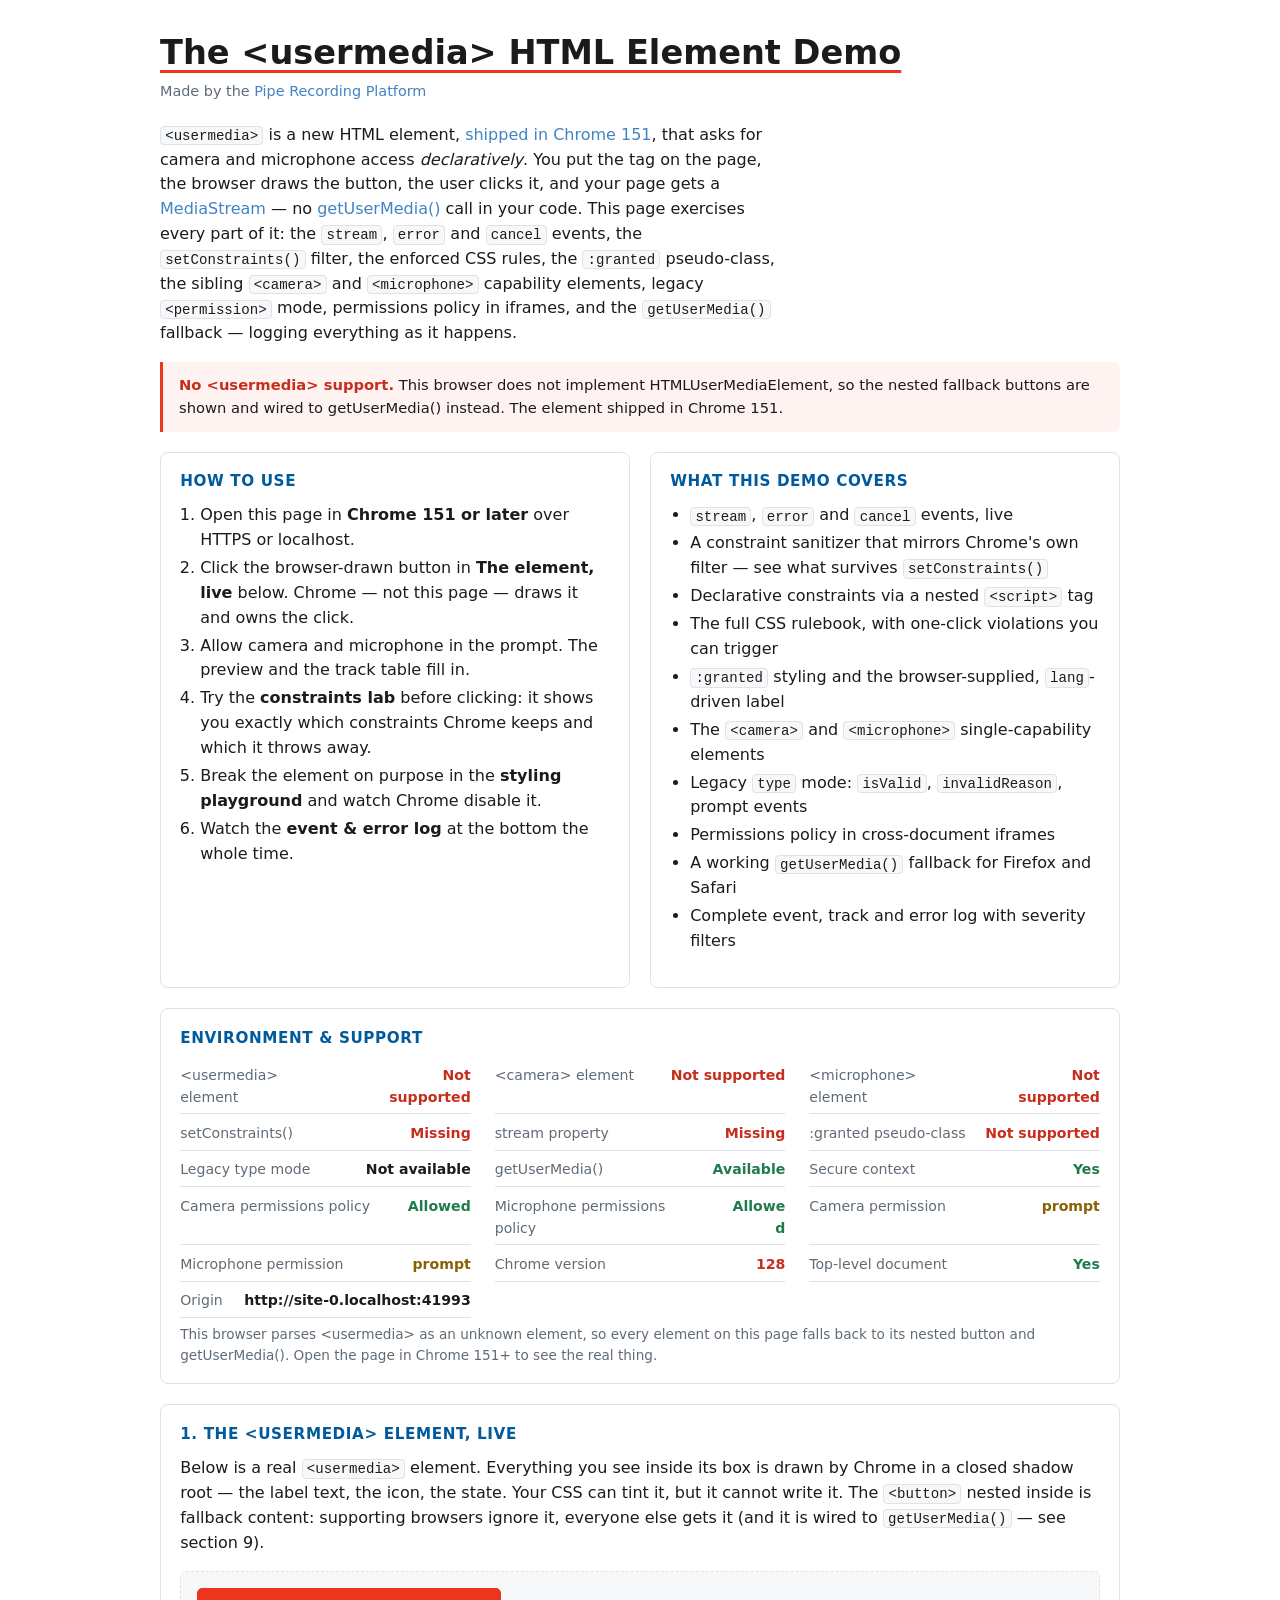
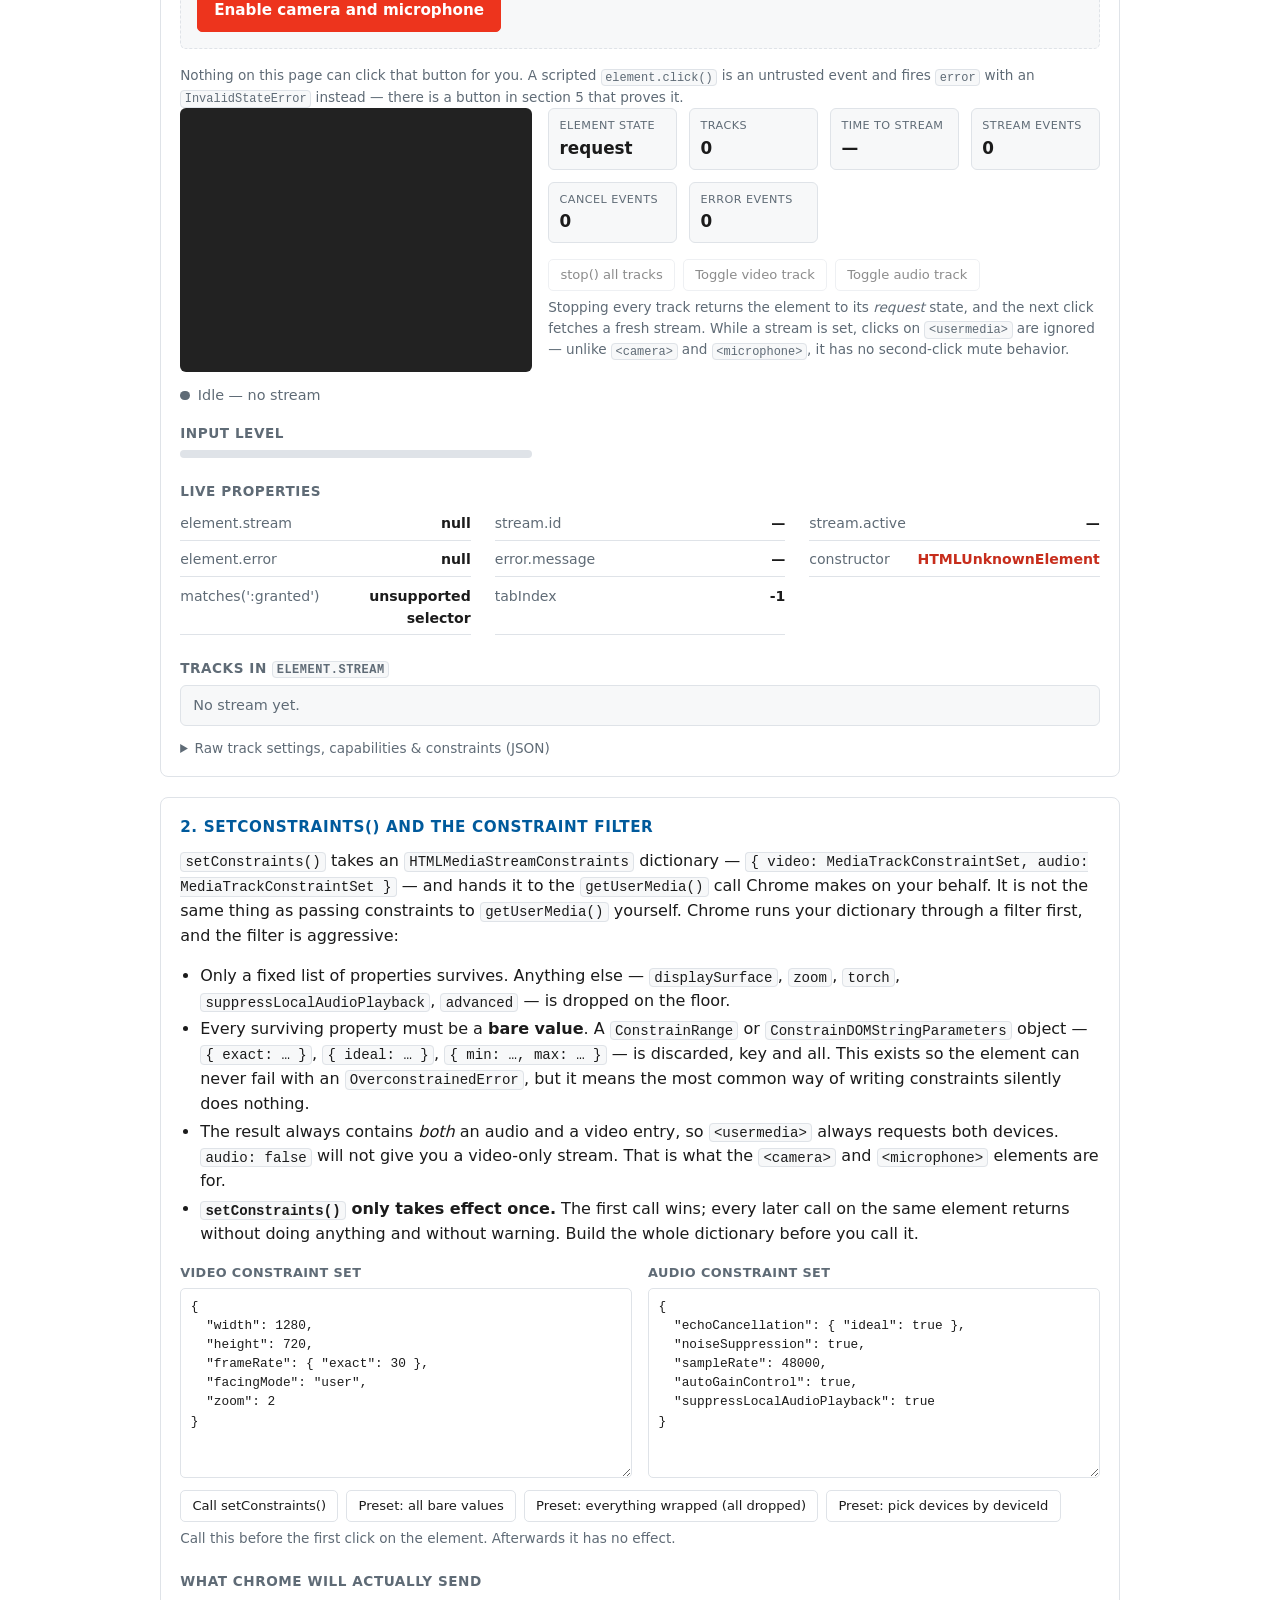
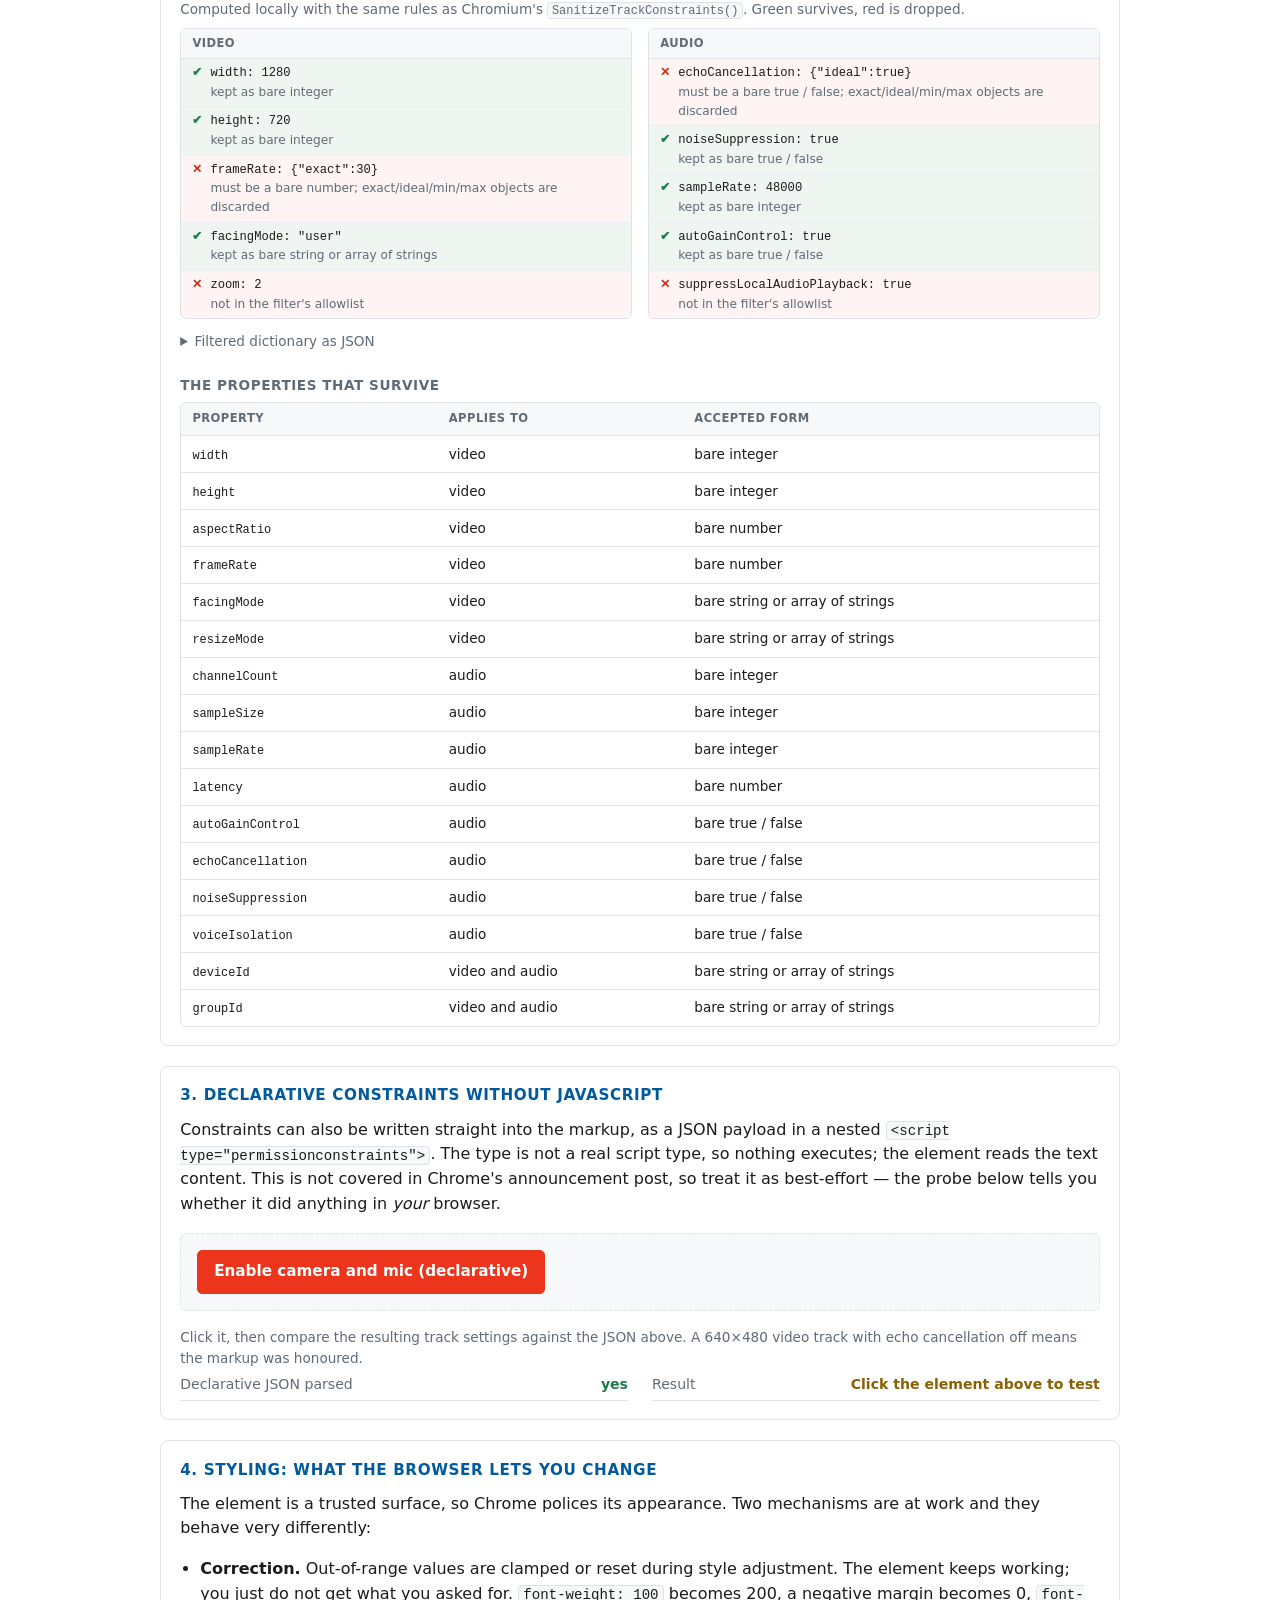
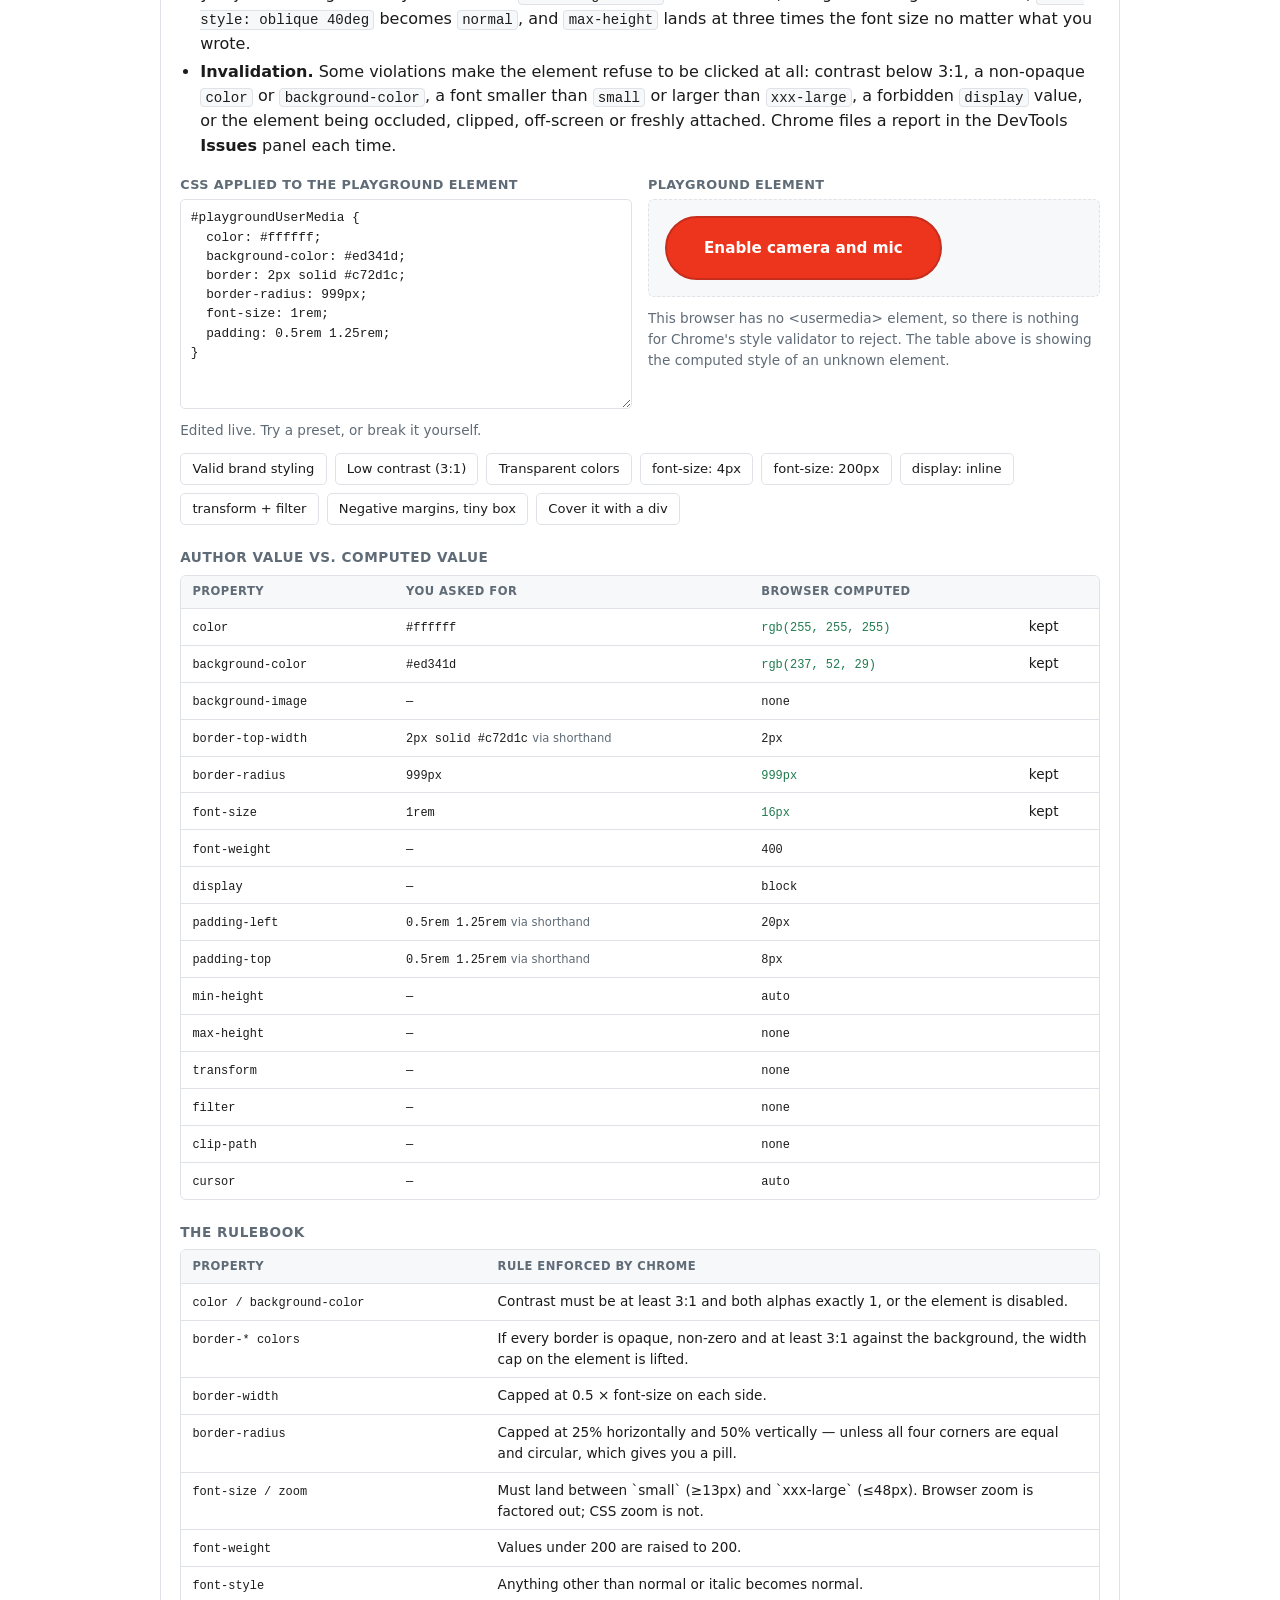
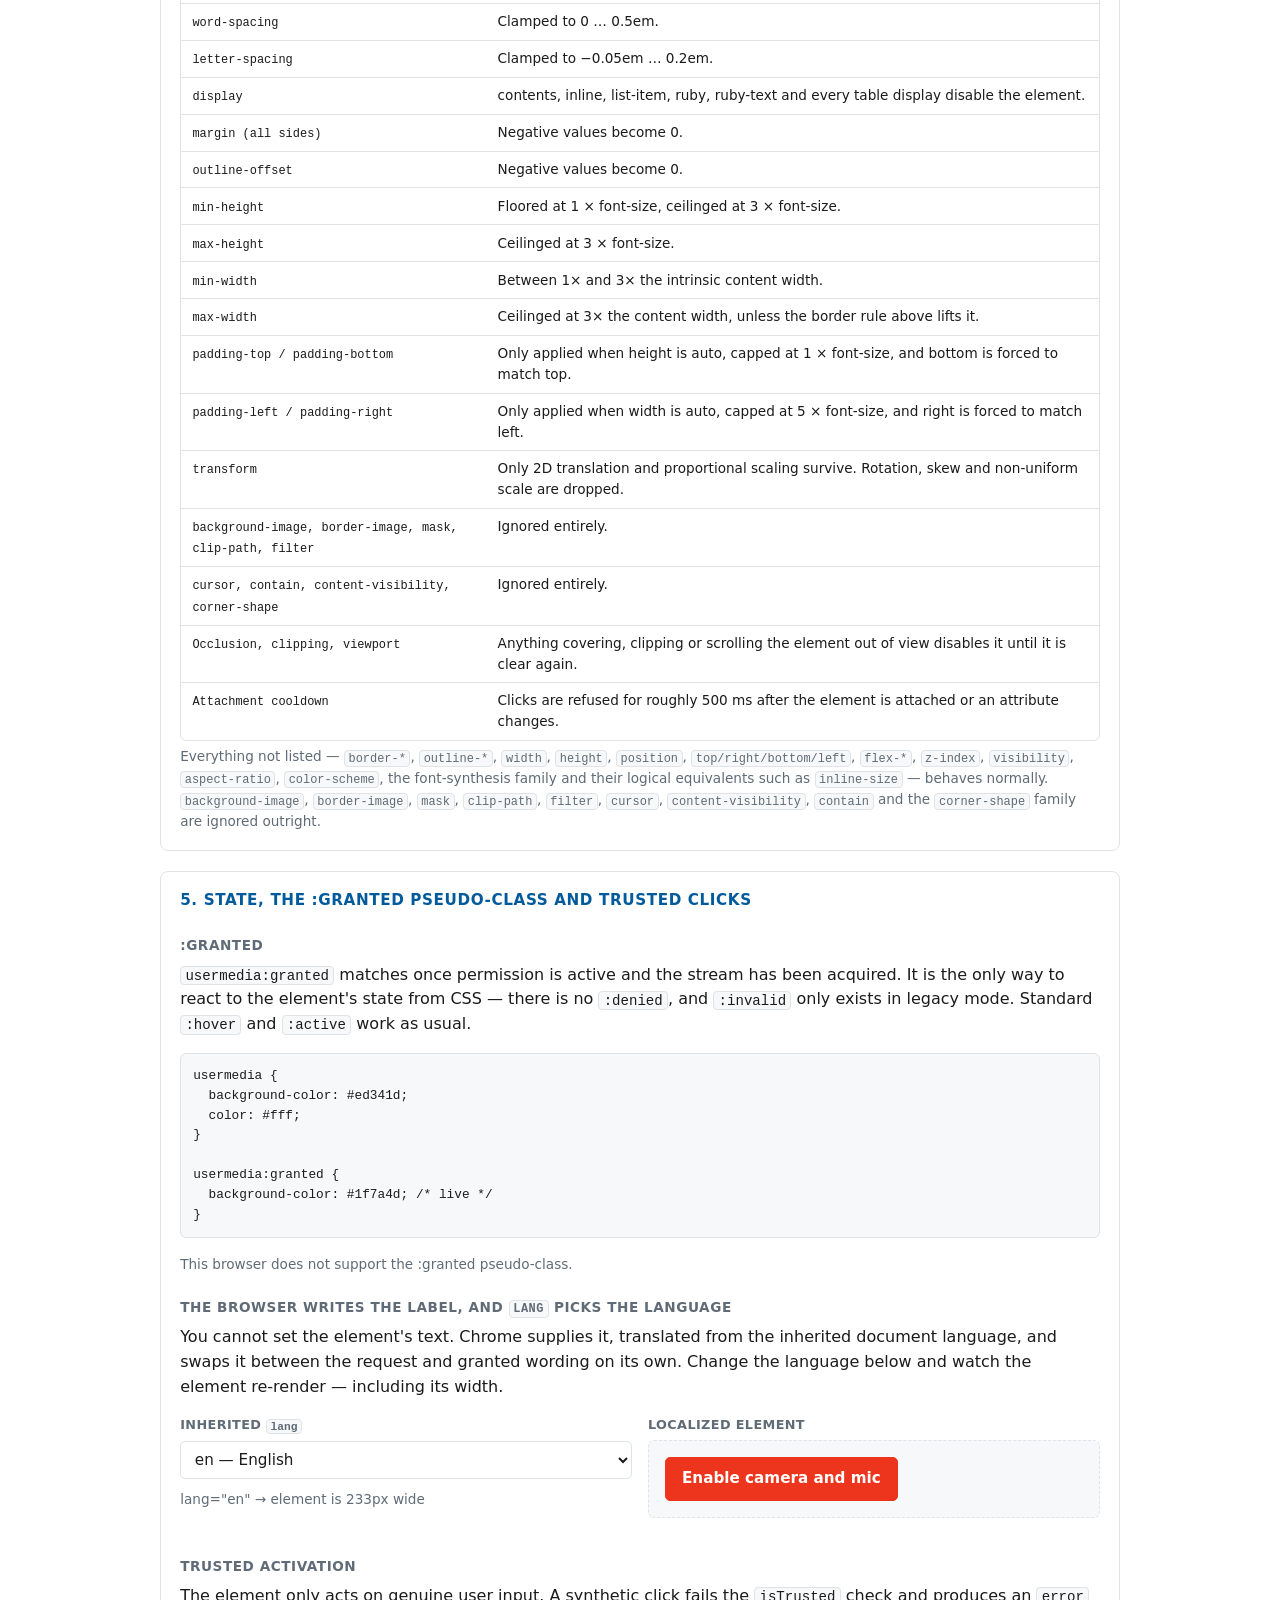
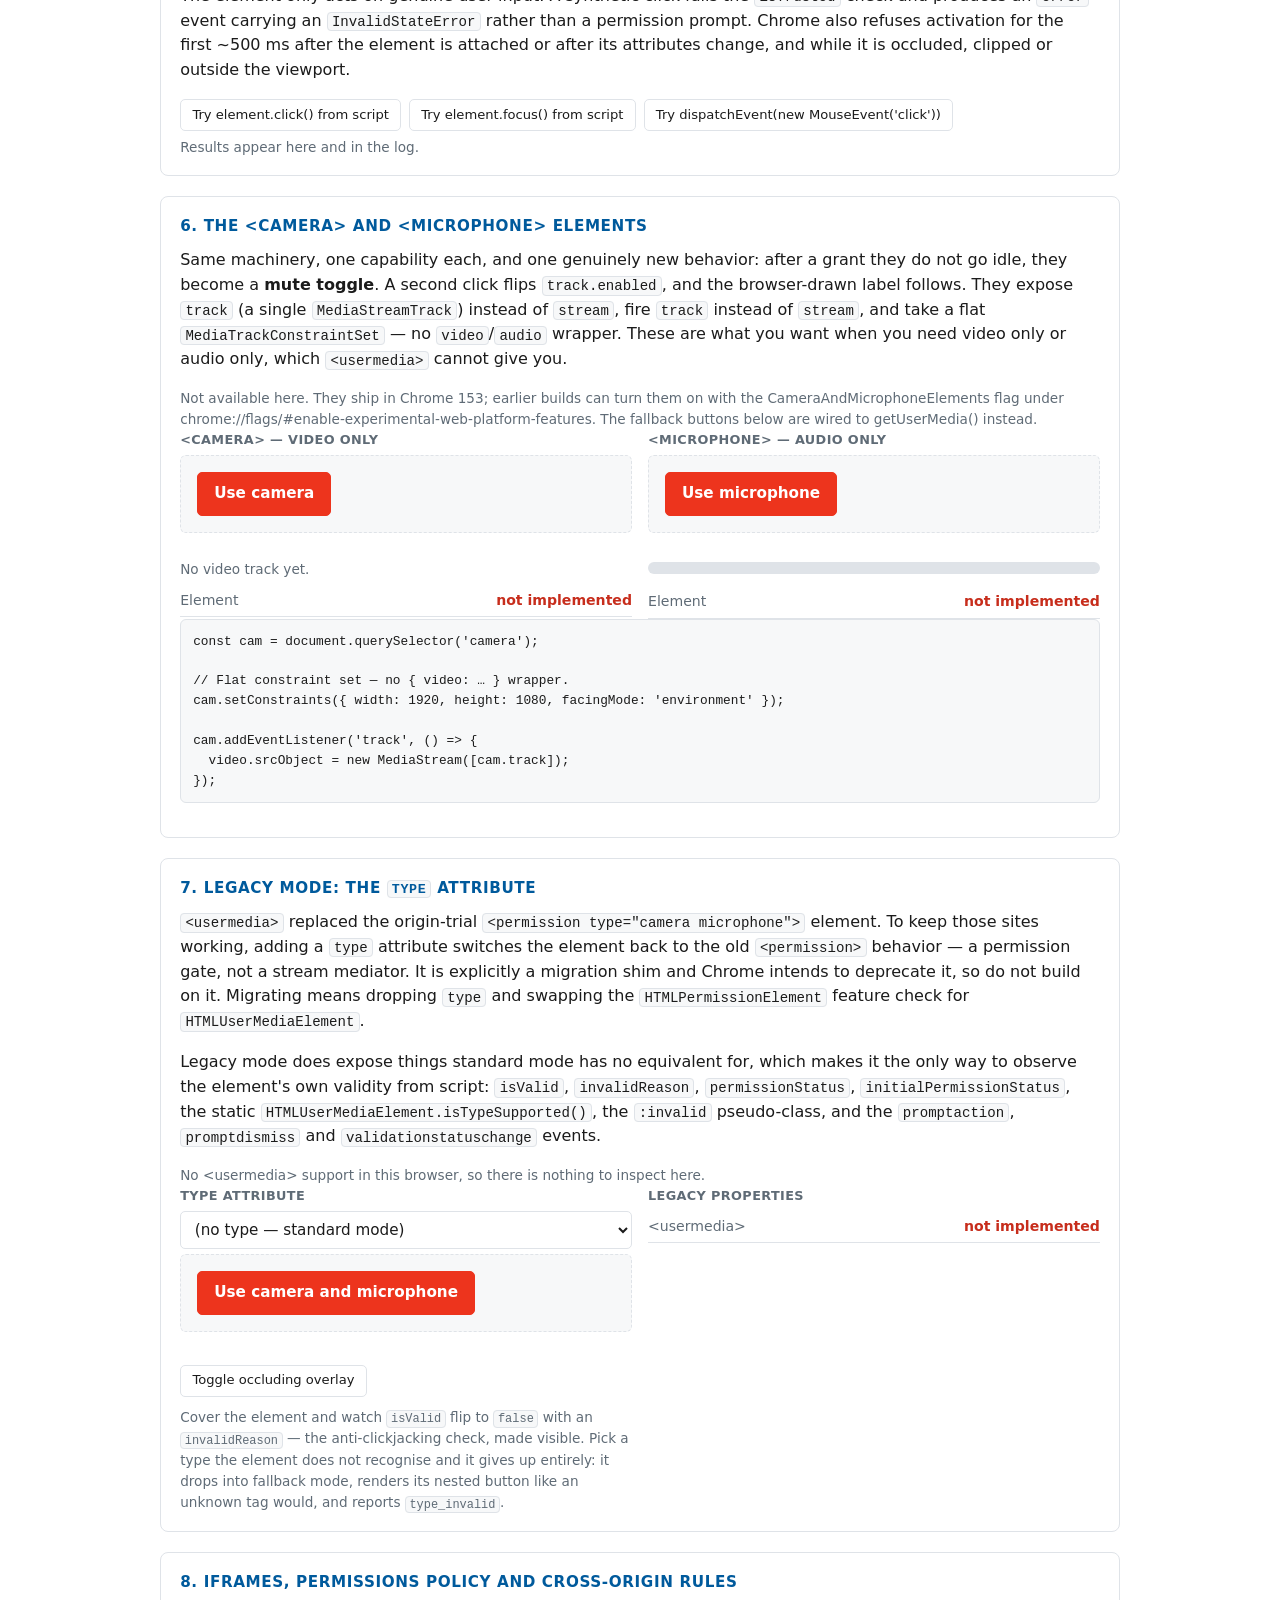
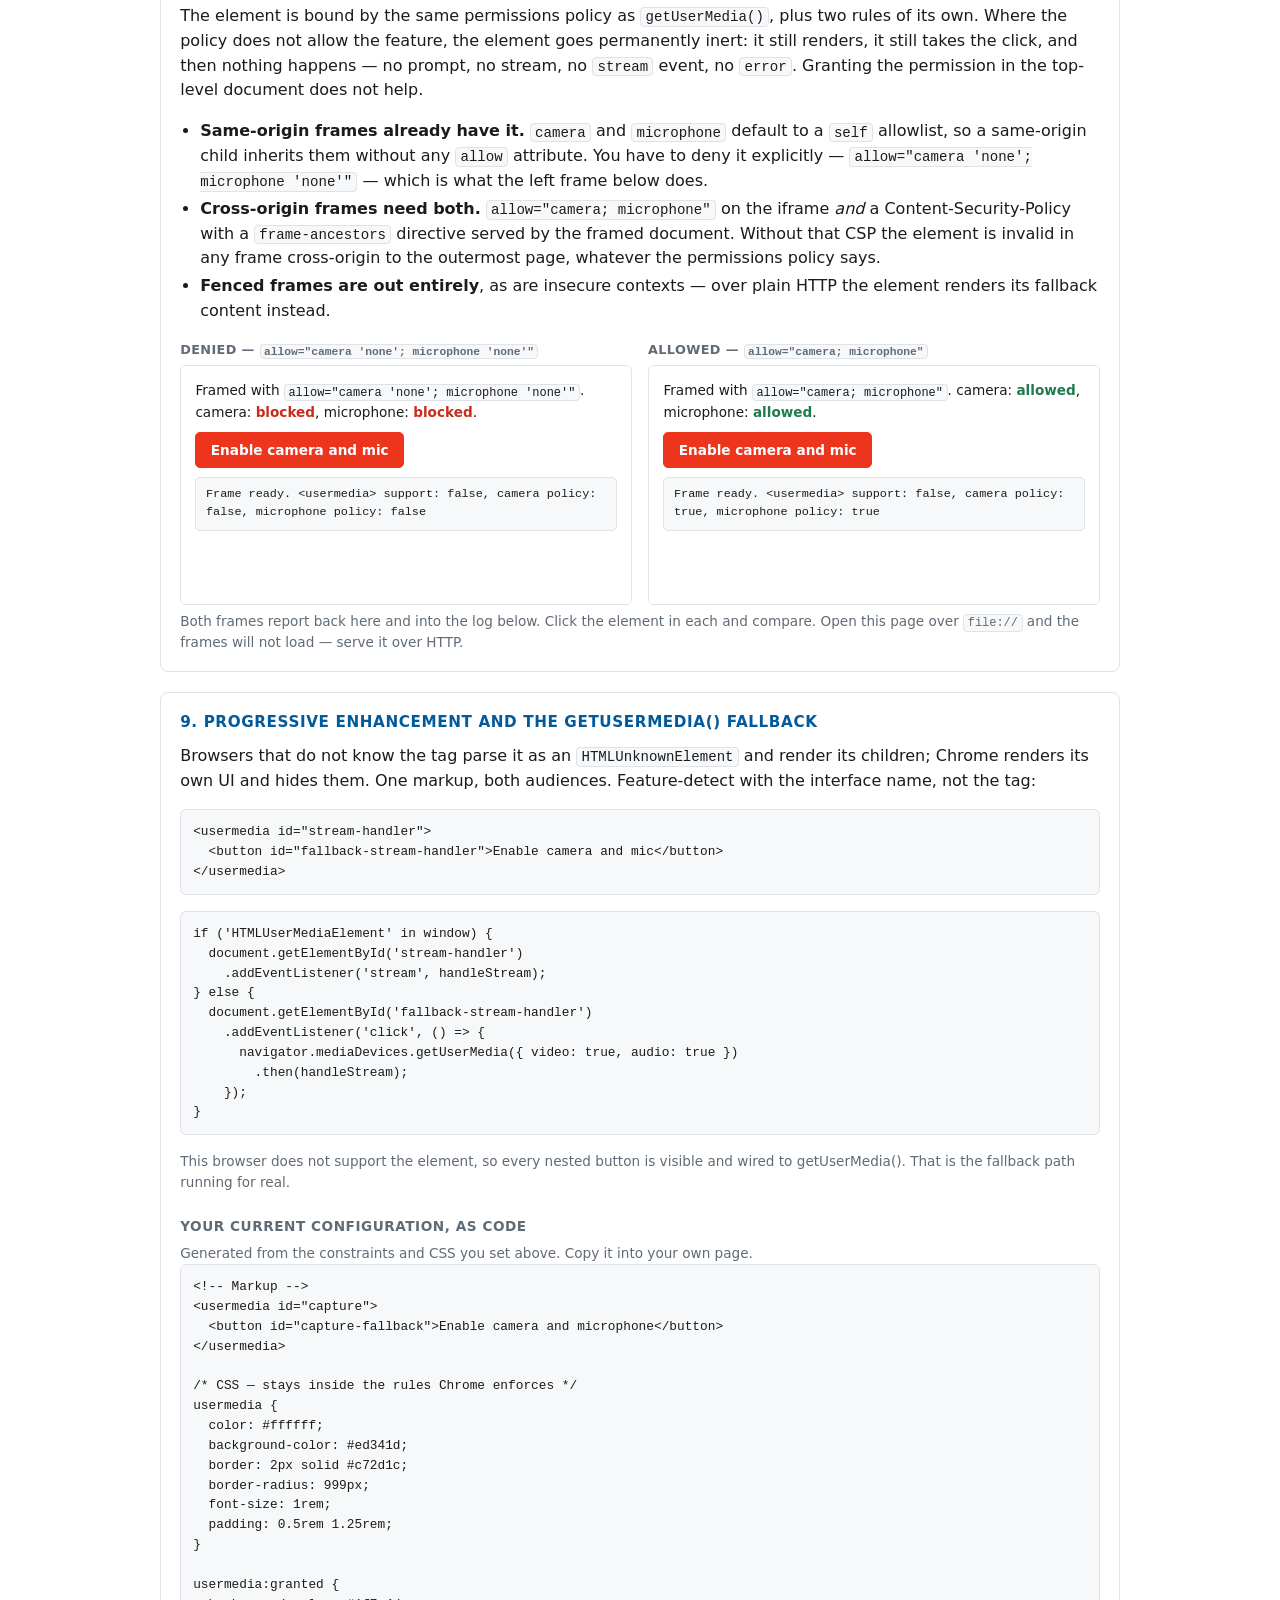
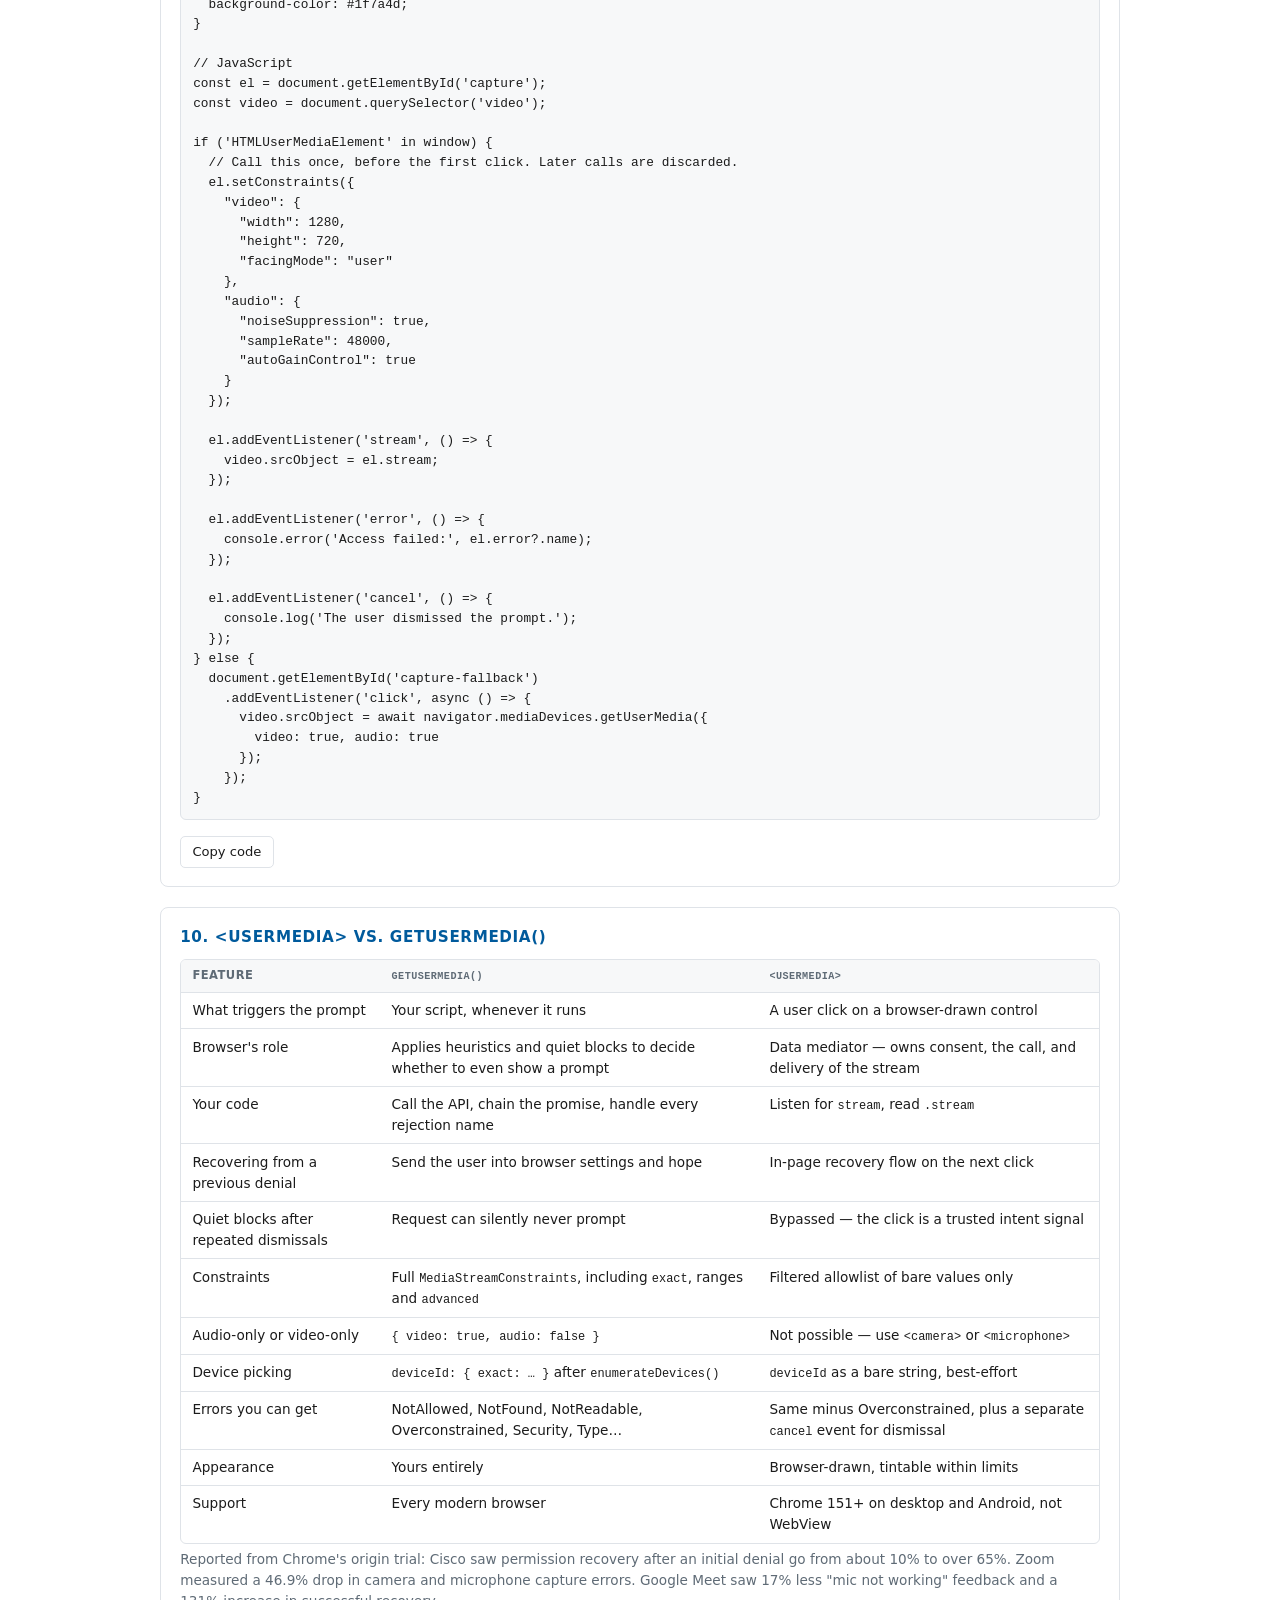
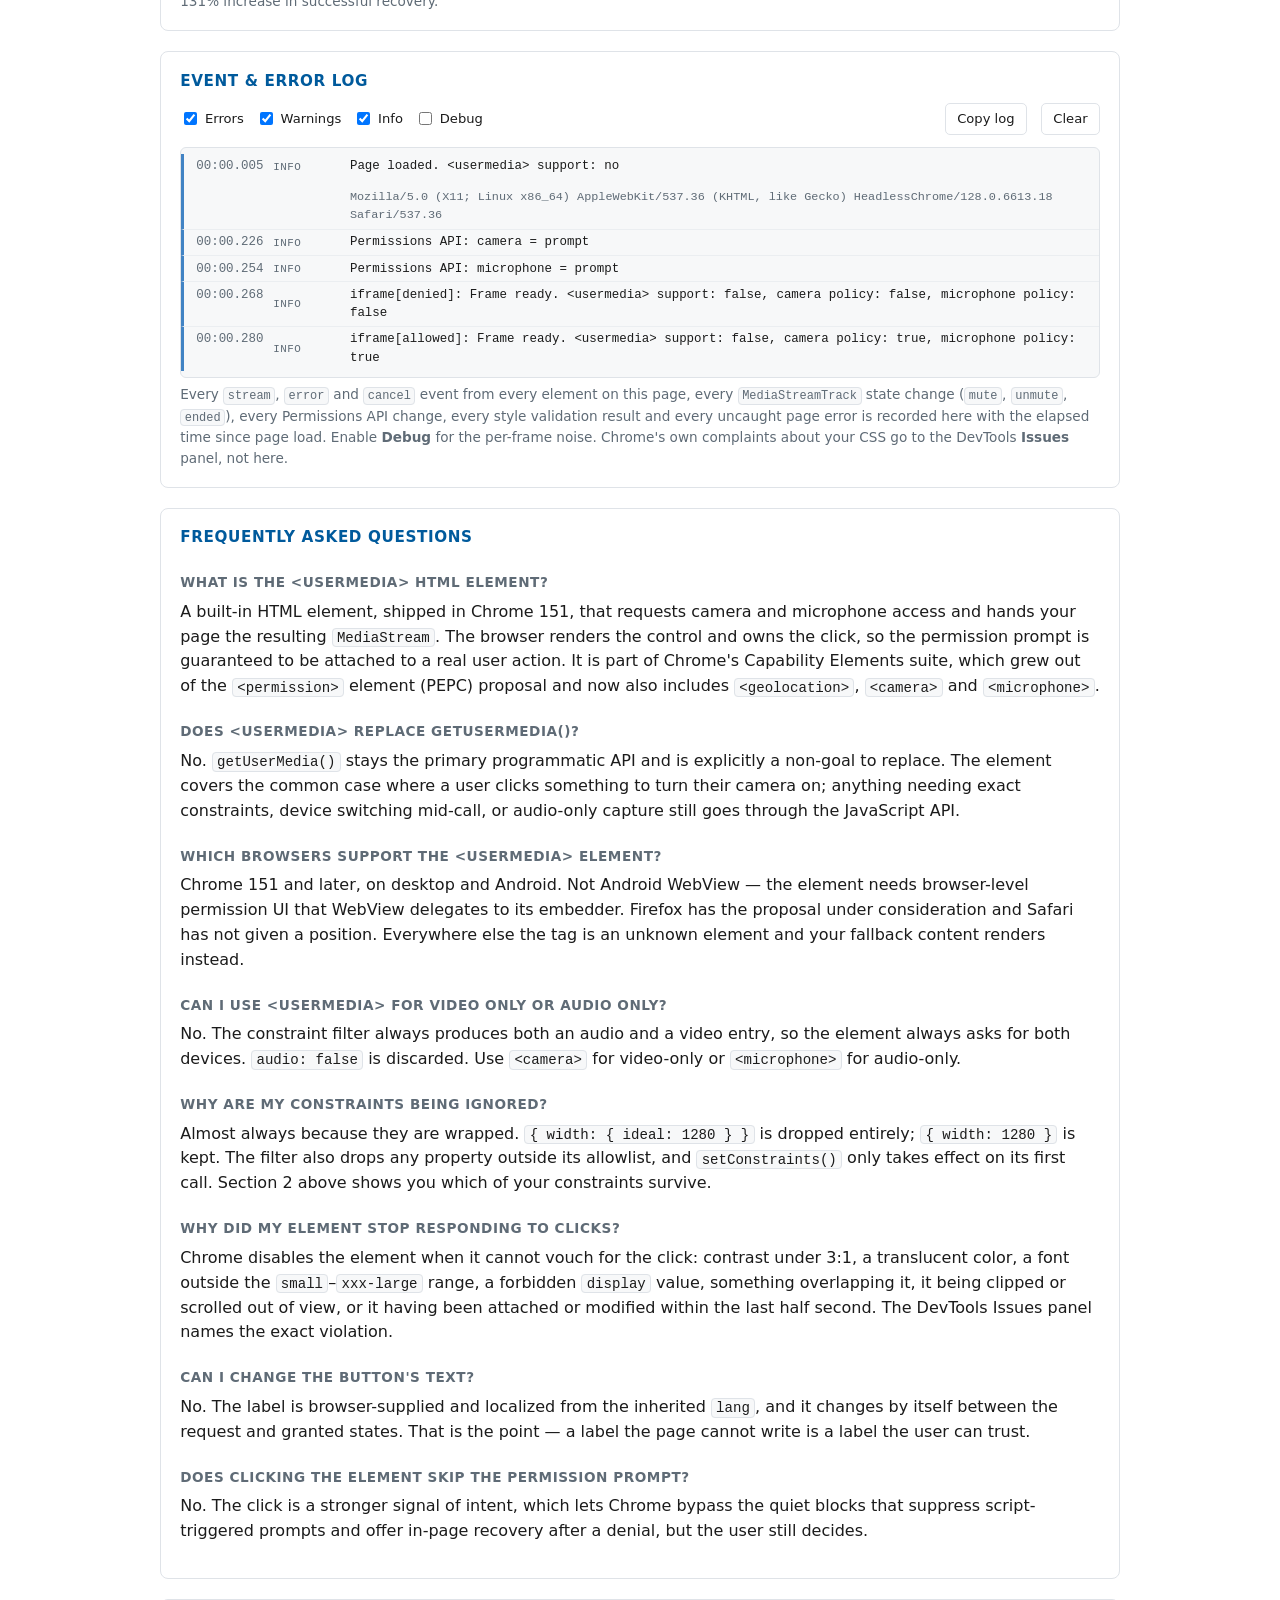
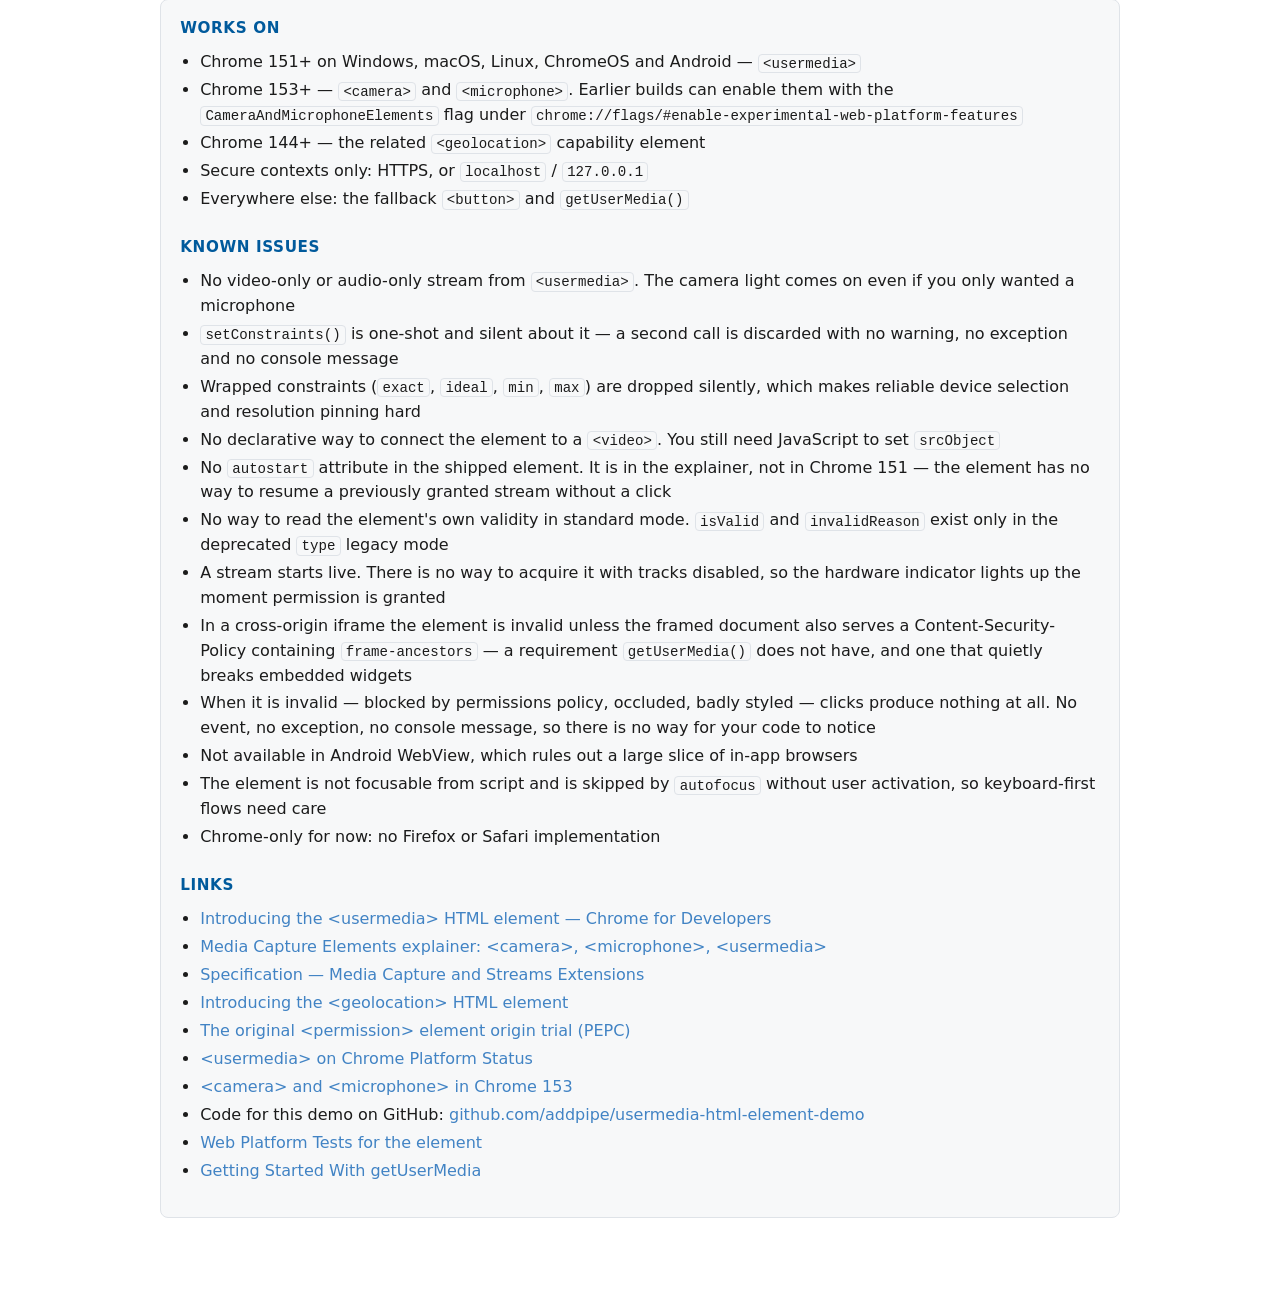
<file: index.html>
<!DOCTYPE html>
<html lang="en-us">
  <head>
    <meta http-equiv="Content-Type" content="text/html; charset=utf-8" />
    <meta name="viewport" content="width=device-width, initial-scale=1.0" />
    <title>&lt;usermedia&gt; HTML Element Demo — Chrome's Camera &amp; Microphone Capability Element</title>

    <meta
      name="description"
      content="Interactive demo of the new <usermedia> HTML element in Chrome 151+: declarative camera and microphone permission, setConstraints(), the stream/error/cancel events, :granted styling, the <camera> and <microphone> capability elements, and a getUserMedia() fallback. Every event logged."
    />
    <meta
      name="keywords"
      content="usermedia HTML element, usermedia element demo, HTMLUserMediaElement, capability elements, camera HTML element, microphone HTML element, permission element, PEPC, getUserMedia alternative, Chrome 151, declarative camera permission, camera permission recovery, setConstraints, MediaStream, WebRTC permissions"
    />
    <link rel="canonical" href="https://addpipe.com/tech-demos/usermedia-html-element-demo/" />

    <meta property="og:type" content="website" />
    <meta
      property="og:title"
      content="<usermedia> HTML Element Demo — Chrome's Camera & Microphone Capability Element"
    />
    <meta
      property="og:description"
      content="Every feature of the new <usermedia> HTML element, live: declarative permission, constraint sanitization, :granted styling, <camera>/<microphone>, legacy mode, iframe permissions policy and a full event log."
    />
    <meta name="twitter:card" content="summary_large_image" />

    <link rel="stylesheet" href="css/main.css" />

    <script>
      /* Flag support before first paint so the demo only paints brand styling
         onto elements the browser actually implements. An unknown tag renders
         its fallback button instead, and must not be given a button's skin. */
      (function () {
        var root = document.documentElement;
        if ("HTMLUserMediaElement" in window) root.classList.add("has-usermedia");
        if ("HTMLCameraElement" in window) root.classList.add("has-camera");
        if ("HTMLMicrophoneElement" in window) root.classList.add("has-microphone");
      })();
    </script>
  </head>
  <body>
    <div class="page">
      <header>
        <h1>The &lt;usermedia&gt; HTML Element Demo</h1>
        <p class="byline">
          Made by the
          <a href="https://addpipe.com" target="_blank" rel="noopener noreferrer">Pipe Recording Platform</a>
        </p>
        <p class="lede">
          <code>&lt;usermedia&gt;</code> is a new HTML element,
          <a
            href="https://developer.chrome.com/blog/usermedia-html-element"
            target="_blank"
            rel="noopener noreferrer"
            >shipped in Chrome 151</a
          >, that asks for camera and microphone access <em>declaratively</em>. You put the tag on
          the page, the browser draws the button, the user clicks it, and your page gets a
          <a
            href="https://developer.mozilla.org/en-US/docs/Web/API/MediaStream"
            target="_blank"
            rel="noopener noreferrer"
            >MediaStream</a
          >
          — no
          <a
            href="https://developer.mozilla.org/en-US/docs/Web/API/MediaDevices/getUserMedia"
            target="_blank"
            rel="noopener noreferrer"
            >getUserMedia()</a
          >
          call in your code. This page exercises every part of it: the
          <code>stream</code>, <code>error</code> and <code>cancel</code> events, the
          <code>setConstraints()</code> filter, the enforced CSS rules, the <code>:granted</code>
          pseudo-class, the sibling
          <code>&lt;camera&gt;</code> and <code>&lt;microphone&gt;</code> capability elements, legacy
          <code>&lt;permission&gt;</code> mode, permissions policy in iframes, and the
          <code>getUserMedia()</code> fallback — logging everything as it happens.
        </p>
      </header>

      <!-- Blocking problems (insecure context, no element, no getUserMedia) land here -->
      <div id="pageNotice" class="notice is-hidden" role="alert"></div>

      <div class="grid-2">
        <section class="card">
          <h2>How to use</h2>
          <ol>
            <li>Open this page in <strong>Chrome 151 or later</strong> over HTTPS or localhost.</li>
            <li>
              Click the browser-drawn button in <strong>The element, live</strong> below. Chrome —
              not this page — draws it and owns the click.
            </li>
            <li>Allow camera and microphone in the prompt. The preview and the track table fill in.</li>
            <li>
              Try the <strong>constraints lab</strong> before clicking: it shows you exactly which
              constraints Chrome keeps and which it throws away.
            </li>
            <li>
              Break the element on purpose in the <strong>styling playground</strong> and watch
              Chrome disable it.
            </li>
            <li>Watch the <strong>event &amp; error log</strong> at the bottom the whole time.</li>
          </ol>
        </section>

        <section class="card">
          <h2>What this demo covers</h2>
          <ul>
            <li><code>stream</code>, <code>error</code> and <code>cancel</code> events, live</li>
            <li>
              A constraint sanitizer that mirrors Chrome's own filter — see what survives
              <code>setConstraints()</code>
            </li>
            <li>Declarative constraints via a nested <code>&lt;script&gt;</code> tag</li>
            <li>The full CSS rulebook, with one-click violations you can trigger</li>
            <li><code>:granted</code> styling and the browser-supplied, <code>lang</code>-driven label</li>
            <li>The <code>&lt;camera&gt;</code> and <code>&lt;microphone&gt;</code> single-capability elements</li>
            <li>Legacy <code>type</code> mode: <code>isValid</code>, <code>invalidReason</code>, prompt events</li>
            <li>Permissions policy in cross-document iframes</li>
            <li>A working <code>getUserMedia()</code> fallback for Firefox and Safari</li>
            <li>Complete event, track and error log with severity filters</li>
          </ul>
        </section>
      </div>

      <section class="card">
        <h2>Environment &amp; support</h2>
        <dl class="support" id="supportTable"></dl>
        <p class="hint" id="supportHint"></p>
      </section>

      <!-- ==================================================================
           1. THE ELEMENT, LIVE
           ================================================================== -->
      <section class="card" id="live-element">
        <h2>1. The &lt;usermedia&gt; element, live</h2>
        <p>
          Below is a real <code>&lt;usermedia&gt;</code> element. Everything you see inside its box
          is drawn by Chrome in a closed shadow root — the label text, the icon, the state. Your CSS
          can tint it, but it cannot write it. The <code>&lt;button&gt;</code> nested inside is
          fallback content: supporting browsers ignore it, everyone else gets it (and it is wired to
          <code>getUserMedia()</code> — see section&nbsp;9).
        </p>

        <div class="element-stage">
          <usermedia id="mainUserMedia">
            <button class="button" id="fallbackButton">Enable camera and microphone</button>
          </usermedia>
        </div>

        <p class="hint">
          Nothing on this page can click that button for you. A scripted
          <code>element.click()</code> is an untrusted event and fires <code>error</code> with an
          <code>InvalidStateError</code> instead — there is a button in section 5 that proves it.
        </p>

        <div class="capture">
          <div>
            <div id="videoContainer">
              <video id="live" autoplay playsinline muted></video>
              <p class="audio-only-note">No video track in this stream.</p>
            </div>
            <div class="stack stack--offset-sm">
              <p class="status" id="recStatus"><span class="dot"></span><span id="recStatusText">Idle — no stream</span></p>
              <div>
                <h3>Input level</h3>
                <div class="meter" aria-hidden="true"><span id="levelBar"></span></div>
              </div>
            </div>
          </div>

          <div class="stack">
            <ul class="stats" id="stats">
              <li><div class="stat-label">Element state</div><div class="stat-value" id="statState">request</div></li>
              <li><div class="stat-label">Tracks</div><div class="stat-value" id="statTracks">0</div></li>
              <li><div class="stat-label">Time to stream</div><div class="stat-value" id="statLatency">—</div></li>
              <li><div class="stat-label">stream events</div><div class="stat-value" id="statStream">0</div></li>
              <li><div class="stat-label">cancel events</div><div class="stat-value" id="statCancel">0</div></li>
              <li><div class="stat-label">error events</div><div class="stat-value" id="statError">0</div></li>
            </ul>

            <div class="controls">
              <button class="button button--secondary button--small" id="stopTracks" disabled>
                stop() all tracks
              </button>
              <button class="button button--secondary button--small" id="toggleVideo" disabled>
                Toggle video track
              </button>
              <button class="button button--secondary button--small" id="toggleAudio" disabled>
                Toggle audio track
              </button>
            </div>
            <p class="hint">
              Stopping every track returns the element to its <em>request</em> state, and the next
              click fetches a fresh stream. While a stream is set, clicks on
              <code>&lt;usermedia&gt;</code> are ignored — unlike
              <code>&lt;camera&gt;</code> and <code>&lt;microphone&gt;</code>, it has no second-click
              mute behavior.
            </p>
          </div>
        </div>

        <h3>Live properties</h3>
        <dl class="support" id="propTable"></dl>

        <h3>Tracks in <code>element.stream</code></h3>
        <div id="trackList" class="track-list">
          <p class="placeholder">No stream yet.</p>
        </div>

        <details class="json-view">
          <summary>Raw track settings, capabilities &amp; constraints (JSON)</summary>
          <pre id="trackJson">{}</pre>
        </details>
      </section>

      <!-- ==================================================================
           2. CONSTRAINTS LAB
           ================================================================== -->
      <section class="card" id="constraints">
        <h2>2. setConstraints() and the constraint filter</h2>
        <p>
          <code>setConstraints()</code> takes an <code>HTMLMediaStreamConstraints</code> dictionary —
          <code>{ video: MediaTrackConstraintSet, audio: MediaTrackConstraintSet }</code> — and hands
          it to the <code>getUserMedia()</code> call Chrome makes on your behalf. It is not the same
          thing as passing constraints to <code>getUserMedia()</code> yourself. Chrome runs your
          dictionary through a filter first, and the filter is aggressive:
        </p>
        <ul>
          <li>
            Only a fixed list of properties survives. Anything else — <code>displaySurface</code>,
            <code>zoom</code>, <code>torch</code>, <code>suppressLocalAudioPlayback</code>,
            <code>advanced</code> — is dropped on the floor.
          </li>
          <li>
            Every surviving property must be a <strong>bare value</strong>. A
            <code>ConstrainRange</code> or <code>ConstrainDOMStringParameters</code> object —
            <code>{ exact: … }</code>, <code>{ ideal: … }</code>, <code>{ min: …, max: … }</code> —
            is discarded, key and all. This exists so the element can never fail with an
            <code>OverconstrainedError</code>, but it means the most common way of writing
            constraints silently does nothing.
          </li>
          <li>
            The result always contains <em>both</em> an audio and a video entry, so
            <code>&lt;usermedia&gt;</code> always requests both devices.
            <code>audio: false</code> will not give you a video-only stream. That is what the
            <code>&lt;camera&gt;</code> and <code>&lt;microphone&gt;</code> elements are for.
          </li>
          <li>
            <strong><code>setConstraints()</code> only takes effect once.</strong> The first call
            wins; every later call on the same element returns without doing anything and without
            warning. Build the whole dictionary before you call it.
          </li>
        </ul>

        <div class="grid-2 grid-2--fields">
          <div class="field">
            <label for="videoConstraints">video constraint set</label>
            <textarea id="videoConstraints" rows="9" spellcheck="false">
{
  "width": 1280,
  "height": 720,
  "frameRate": { "exact": 30 },
  "facingMode": "user",
  "zoom": 2
}</textarea
            >
          </div>
          <div class="field">
            <label for="audioConstraints">audio constraint set</label>
            <textarea id="audioConstraints" rows="9" spellcheck="false">
{
  "echoCancellation": { "ideal": true },
  "noiseSuppression": true,
  "sampleRate": 48000,
  "autoGainControl": true,
  "suppressLocalAudioPlayback": true
}</textarea
            >
          </div>
        </div>

        <div class="controls stack--offset-sm">
          <button class="button button--secondary button--small" id="applyConstraints">
            Call setConstraints()
          </button>
          <button class="button button--secondary button--small" id="constraintPreset1">
            Preset: all bare values
          </button>
          <button class="button button--secondary button--small" id="constraintPreset2">
            Preset: everything wrapped (all dropped)
          </button>
          <button class="button button--secondary button--small" id="constraintPreset3">
            Preset: pick devices by deviceId
          </button>
        </div>
        <p class="hint" id="constraintStatus">
          Call this before the first click on the element. Afterwards it has no effect.
        </p>

        <h3>What Chrome will actually send</h3>
        <p class="hint">
          Computed locally with the same rules as Chromium's
          <code>SanitizeTrackConstraints()</code>. Green survives, red is dropped.
        </p>
        <div id="sanitizerOut" class="sanitizer"></div>

        <details class="json-view">
          <summary>Filtered dictionary as JSON</summary>
          <pre id="sanitizedJson">{}</pre>
        </details>

        <h3>The properties that survive</h3>
        <div class="table-scroll">
          <table class="data-table">
            <thead>
              <tr><th>Property</th><th>Applies to</th><th>Accepted form</th></tr>
            </thead>
            <tbody id="allowedConstraintsTable"></tbody>
          </table>
        </div>
      </section>

      <!-- ==================================================================
           3. DECLARATIVE CONSTRAINTS
           ================================================================== -->
      <section class="card" id="declarative">
        <h2>3. Declarative constraints without JavaScript</h2>
        <p>
          Constraints can also be written straight into the markup, as a JSON payload in a nested
          <code>&lt;script type="permissionconstraints"&gt;</code>. The type is not a real script
          type, so nothing executes; the element reads the text content. This is not covered in
          Chrome's announcement post, so treat it as best-effort — the probe below tells you whether
          it did anything in <em>your</em> browser.
        </p>

        <div class="element-stage">
          <usermedia id="declarativeUserMedia">
            <script type="permissionconstraints">
              {
                "video": { "width": 640, "height": 480, "facingMode": "user" },
                "audio": { "echoCancellation": false, "noiseSuppression": false }
              }
            </script>
            <button class="button" data-fallback="declarative">Enable camera and mic (declarative)</button>
          </usermedia>
        </div>

        <p class="hint">
          Click it, then compare the resulting track settings against the JSON above. A 640×480 video
          track with echo cancellation off means the markup was honoured.
        </p>
        <dl class="support" id="declarativeResult"></dl>
      </section>

      <!-- ==================================================================
           4. STYLING
           ================================================================== -->
      <section class="card" id="styling">
        <h2>4. Styling: what the browser lets you change</h2>
        <p>
          The element is a trusted surface, so Chrome polices its appearance. Two mechanisms are at
          work and they behave very differently:
        </p>
        <ul>
          <li>
            <strong>Correction.</strong> Out-of-range values are clamped or reset during style
            adjustment. The element keeps working; you just do not get what you asked for.
            <code>font-weight: 100</code> becomes 200, a negative margin becomes 0,
            <code>font-style: oblique 40deg</code> becomes <code>normal</code>, and
            <code>max-height</code> lands at three times the font size no matter what you wrote.
          </li>
          <li>
            <strong>Invalidation.</strong> Some violations make the element refuse to be clicked at
            all: contrast below 3:1, a non-opaque <code>color</code> or
            <code>background-color</code>, a font smaller than <code>small</code> or larger than
            <code>xxx-large</code>, a forbidden <code>display</code> value, or the element being
            occluded, clipped, off-screen or freshly attached. Chrome files a report in the DevTools
            <strong>Issues</strong> panel each time.
          </li>
        </ul>

        <div class="grid-2 grid-2--fields">
          <div class="field">
            <label for="styleInput">CSS applied to the playground element</label>
            <textarea id="styleInput" rows="10" spellcheck="false">
#playgroundUserMedia {
  color: #ffffff;
  background-color: #ed341d;
  border: 2px solid #c72d1c;
  border-radius: 999px;
  font-size: 1rem;
  padding: 0.5rem 1.25rem;
}</textarea
            >
            <p class="hint">Edited live. Try a preset, or break it yourself.</p>
          </div>

          <div class="field">
            <label>Playground element</label>
            <div class="element-stage element-stage--playground" id="playgroundStage">
              <usermedia id="playgroundUserMedia">
                <button class="button" data-fallback="playground">Enable camera and mic</button>
              </usermedia>
            </div>
            <p class="hint" id="playgroundHint">
              Computed style is read back below, so you can see exactly what Chrome corrected.
            </p>
          </div>
        </div>

        <div class="controls stack--offset-sm" id="stylePresets">
          <button class="button button--secondary button--small" data-preset="valid">Valid brand styling</button>
          <button class="button button--secondary button--small" data-preset="contrast">Low contrast (3:1)</button>
          <button class="button button--secondary button--small" data-preset="alpha">Transparent colors</button>
          <button class="button button--secondary button--small" data-preset="tiny">font-size: 4px</button>
          <button class="button button--secondary button--small" data-preset="huge">font-size: 200px</button>
          <button class="button button--secondary button--small" data-preset="display">display: inline</button>
          <button class="button button--secondary button--small" data-preset="distort">transform + filter</button>
          <button class="button button--secondary button--small" data-preset="squeeze">Negative margins, tiny box</button>
          <button class="button button--secondary button--small" data-preset="occlude">Cover it with a div</button>
        </div>

        <h3>Author value vs. computed value</h3>
        <div class="table-scroll">
          <table class="data-table">
            <thead>
              <tr><th>Property</th><th>You asked for</th><th>Browser computed</th><th></th></tr>
            </thead>
            <tbody id="computedStyleTable"></tbody>
          </table>
        </div>

        <h3>The rulebook</h3>
        <div class="table-scroll">
          <table class="data-table">
            <thead>
              <tr><th>Property</th><th>Rule enforced by Chrome</th></tr>
            </thead>
            <tbody id="cssRulesTable"></tbody>
          </table>
        </div>
        <p class="hint">
          Everything not listed — <code>border-*</code>, <code>outline-*</code>,
          <code>width</code>, <code>height</code>, <code>position</code>, <code>top/right/bottom/left</code>,
          <code>flex-*</code>, <code>z-index</code>, <code>visibility</code>,
          <code>aspect-ratio</code>, <code>color-scheme</code>, the font-synthesis family and their
          logical equivalents such as <code>inline-size</code> — behaves normally.
          <code>background-image</code>, <code>border-image</code>, <code>mask</code>,
          <code>clip-path</code>, <code>filter</code>, <code>cursor</code>,
          <code>content-visibility</code>, <code>contain</code> and the
          <code>corner-shape</code> family are ignored outright.
        </p>
      </section>

      <!-- ==================================================================
           5. STATE, PSEUDO-CLASSES, TRUST
           ================================================================== -->
      <section class="card" id="state">
        <h2>5. State, the :granted pseudo-class and trusted clicks</h2>

        <h3>:granted</h3>
        <p>
          <code>usermedia:granted</code> matches once permission is active and the stream has been
          acquired. It is the only way to react to the element's state from CSS — there is no
          <code>:denied</code>, and <code>:invalid</code> only exists in legacy mode. Standard
          <code>:hover</code> and <code>:active</code> work as usual.
        </p>
        <pre class="code-block"><code>usermedia {
  background-color: #ed341d;
  color: #fff;
}

usermedia:granted {
  background-color: #1f7a4d; /* live */
}</code></pre>
        <p class="hint" id="grantedState">Checking…</p>

        <h3>The browser writes the label, and <code>lang</code> picks the language</h3>
        <p>
          You cannot set the element's text. Chrome supplies it, translated from the inherited
          document language, and swaps it between the request and granted wording on its own. Change
          the language below and watch the element re-render — including its width.
        </p>
        <div class="grid-2 grid-2--fields">
          <div class="field">
            <label for="langSelect">Inherited <code>lang</code></label>
            <select id="langSelect">
              <option value="en">en — English</option>
              <option value="de">de — Deutsch</option>
              <option value="fr">fr — Français</option>
              <option value="es">es — Español</option>
              <option value="ro">ro — Română</option>
              <option value="hu">hu — Magyar</option>
              <option value="ja">ja — 日本語</option>
              <option value="ar">ar — العربية</option>
              <option value="hi">hi — हिन्दी</option>
              <option value="zh-Hans">zh-Hans — 简体中文</option>
            </select>
            <p class="hint" id="langWidth"></p>
          </div>
          <div class="field">
            <label>Localized element</label>
            <div id="langWrapper" lang="en">
              <div class="element-stage">
                <usermedia id="langUserMedia">
                  <button class="button" data-fallback="lang">Enable camera and mic</button>
                </usermedia>
              </div>
            </div>
          </div>
        </div>

        <h3>Trusted activation</h3>
        <p>
          The element only acts on genuine user input. A synthetic click fails the
          <code>isTrusted</code> check and produces an <code>error</code> event carrying an
          <code>InvalidStateError</code> rather than a permission prompt. Chrome also refuses
          activation for the first ~500&nbsp;ms after the element is attached or after its attributes
          change, and while it is occluded, clipped or outside the viewport.
        </p>
        <div class="controls">
          <button class="button button--secondary button--small" id="scriptClick">
            Try element.click() from script
          </button>
          <button class="button button--secondary button--small" id="scriptFocus">
            Try element.focus() from script
          </button>
          <button class="button button--secondary button--small" id="dispatchClick">
            Try dispatchEvent(new MouseEvent('click'))
          </button>
        </div>
        <p class="hint" id="trustResult">Results appear here and in the log.</p>
      </section>

      <!-- ==================================================================
           6. CAMERA AND MICROPHONE
           ================================================================== -->
      <section class="card" id="camera-microphone">
        <h2>6. The &lt;camera&gt; and &lt;microphone&gt; elements</h2>
        <p>
          Same machinery, one capability each, and one genuinely new behavior: after a grant they do
          not go idle, they become a <strong>mute toggle</strong>. A second click flips
          <code>track.enabled</code>, and the browser-drawn label follows. They expose
          <code>track</code> (a single <code>MediaStreamTrack</code>) instead of
          <code>stream</code>, fire <code>track</code> instead of <code>stream</code>, and take a
          flat <code>MediaTrackConstraintSet</code> — no <code>video</code>/<code>audio</code>
          wrapper. These are what you want when you need video only or audio only, which
          <code>&lt;usermedia&gt;</code> cannot give you.
        </p>
        <p class="hint" id="camMicSupport"></p>

        <div class="grid-2 grid-2--fields">
          <div class="field">
            <label>&lt;camera&gt; — video only</label>
            <div class="element-stage">
              <camera id="cameraEl">
                <button class="button" data-fallback="camera">Use camera</button>
              </camera>
            </div>
            <div id="cameraContainer" class="mini-video is-hidden">
              <video id="cameraVideo" autoplay playsinline muted></video>
            </div>
            <p class="hint" id="cameraHint">No video track yet.</p>
            <dl class="support" id="cameraProps"></dl>
          </div>

          <div class="field">
            <label>&lt;microphone&gt; — audio only</label>
            <div class="element-stage">
              <microphone id="microphoneEl">
                <button class="button" data-fallback="microphone">Use microphone</button>
              </microphone>
            </div>
            <div class="meter meter--tall" aria-hidden="true"><span id="micLevelBar"></span></div>
            <dl class="support" id="microphoneProps"></dl>
          </div>
        </div>

        <pre class="code-block"><code>const cam = document.querySelector('camera');

// Flat constraint set — no { video: … } wrapper.
cam.setConstraints({ width: 1920, height: 1080, facingMode: 'environment' });

cam.addEventListener('track', () => {
  video.srcObject = new MediaStream([cam.track]);
});</code></pre>
      </section>

      <!-- ==================================================================
           7. LEGACY MODE
           ================================================================== -->
      <section class="card" id="legacy">
        <h2>7. Legacy mode: the <code>type</code> attribute</h2>
        <p>
          <code>&lt;usermedia&gt;</code> replaced the origin-trial
          <code>&lt;permission type="camera microphone"&gt;</code> element. To keep those sites
          working, adding a <code>type</code> attribute switches the element back to the old
          <code>&lt;permission&gt;</code> behavior — a permission gate, not a stream mediator. It is
          explicitly a migration shim and Chrome intends to deprecate it, so do not build on it.
          Migrating means dropping <code>type</code> and swapping the
          <code>HTMLPermissionElement</code> feature check for <code>HTMLUserMediaElement</code>.
        </p>
        <p>
          Legacy mode does expose things standard mode has no equivalent for, which makes it the only
          way to observe the element's own validity from script:
          <code>isValid</code>, <code>invalidReason</code>, <code>permissionStatus</code>,
          <code>initialPermissionStatus</code>, the static
          <code>HTMLUserMediaElement.isTypeSupported()</code>, the <code>:invalid</code>
          pseudo-class, and the <code>promptaction</code>, <code>promptdismiss</code> and
          <code>validationstatuschange</code> events.
        </p>
        <p class="hint" id="legacySupport"></p>

        <div class="grid-2 grid-2--fields">
          <div class="field">
            <label for="legacyType">type attribute</label>
            <select id="legacyType">
              <option value="" selected>(no type — standard mode)</option>
              <option value="camera microphone">camera microphone</option>
              <option value="camera">camera</option>
              <option value="microphone">microphone</option>
              <option value="geolocation">geolocation — wrong type for this element</option>
              <option value="nonsense">nonsense — an invalid type</option>
            </select>
            <div class="element-stage stack--offset-sm" id="legacyStage">
              <usermedia id="legacyUserMedia">
                <button class="button" data-fallback="legacy">Use camera and microphone</button>
              </usermedia>
            </div>
            <div class="controls stack--offset-sm">
              <button class="button button--secondary button--small" id="legacyOcclude">
                Toggle occluding overlay
              </button>
            </div>
            <p class="hint">
              Cover the element and watch <code>isValid</code> flip to
              <code>false</code> with an <code>invalidReason</code> — the anti-clickjacking check,
              made visible. Pick a type the element does not recognise and it gives up entirely:
              it drops into fallback mode, renders its nested button like an unknown tag would, and
              reports <code>type_invalid</code>.
            </p>
          </div>
          <div class="field">
            <label>Legacy properties</label>
            <dl class="support" id="legacyProps"></dl>
          </div>
        </div>
      </section>

      <!-- ==================================================================
           8. IFRAMES / PERMISSIONS POLICY
           ================================================================== -->
      <section class="card" id="iframes">
        <h2>8. Iframes, permissions policy and cross-origin rules</h2>
        <p>
          The element is bound by the same permissions policy as
          <code>getUserMedia()</code>, plus two rules of its own. Where the policy does not allow the
          feature, the element goes permanently inert: it still renders, it still takes the click,
          and then nothing happens — no prompt, no stream, no <code>stream</code> event, no
          <code>error</code>. Granting the permission in the top-level document does not help.
        </p>
        <ul>
          <li>
            <strong>Same-origin frames already have it.</strong> <code>camera</code> and
            <code>microphone</code> default to a <code>self</code> allowlist, so a same-origin child
            inherits them without any <code>allow</code> attribute. You have to deny it explicitly —
            <code>allow="camera 'none'; microphone 'none'"</code> — which is what the left frame
            below does.
          </li>
          <li>
            <strong>Cross-origin frames need both.</strong> <code>allow="camera; microphone"</code>
            on the iframe <em>and</em> a Content-Security-Policy with a
            <code>frame-ancestors</code> directive served by the framed document. Without that CSP
            the element is invalid in any frame cross-origin to the outermost page, whatever the
            permissions policy says.
          </li>
          <li>
            <strong>Fenced frames are out entirely</strong>, as are insecure contexts — over plain
            HTTP the element renders its fallback content instead.
          </li>
        </ul>
        <div class="grid-2 grid-2--fields">
          <div class="field">
            <label>Denied — <code>allow="camera 'none'; microphone 'none'"</code></label>
            <iframe
              id="frameBlocked"
              class="demo-frame"
              allow="camera 'none'; microphone 'none'"
              src="iframe-child.html?label=denied"
              title="usermedia element in an iframe where permissions policy denies camera and microphone"
            ></iframe>
          </div>
          <div class="field">
            <label>Allowed — <code>allow="camera; microphone"</code></label>
            <iframe
              id="frameAllowed"
              class="demo-frame"
              allow="camera; microphone"
              src="iframe-child.html?label=allowed"
              title="usermedia element in an iframe with permissions policy delegation"
            ></iframe>
          </div>
        </div>
        <p class="hint" id="frameHint">
          Both frames report back here and into the log below. Click the element in each and compare.
          Open this page over <code>file://</code> and the frames will not load — serve it over HTTP.
        </p>
      </section>

      <!-- ==================================================================
           9. FALLBACK
           ================================================================== -->
      <section class="card" id="fallback">
        <h2>9. Progressive enhancement and the getUserMedia() fallback</h2>
        <p>
          Browsers that do not know the tag parse it as an
          <code>HTMLUnknownElement</code> and render its children; Chrome renders its own UI and
          hides them. One markup, both audiences. Feature-detect with the interface name, not the
          tag:
        </p>
        <pre class="code-block"><code>&lt;usermedia id="stream-handler"&gt;
  &lt;button id="fallback-stream-handler"&gt;Enable camera and mic&lt;/button&gt;
&lt;/usermedia&gt;</code></pre>
        <pre class="code-block"><code>if ('HTMLUserMediaElement' in window) {
  document.getElementById('stream-handler')
    .addEventListener('stream', handleStream);
} else {
  document.getElementById('fallback-stream-handler')
    .addEventListener('click', () =&gt; {
      navigator.mediaDevices.getUserMedia({ video: true, audio: true })
        .then(handleStream);
    });
}</code></pre>
        <p class="hint" id="fallbackStatus"></p>

        <h3>Your current configuration, as code</h3>
        <p class="hint">
          Generated from the constraints and CSS you set above. Copy it into your own page.
        </p>
        <pre class="code-block"><code id="generatedCode"></code></pre>
        <div class="controls">
          <button class="button button--secondary button--small" id="copyCode">Copy code</button>
        </div>
      </section>

      <!-- ==================================================================
           10. COMPARISON
           ================================================================== -->
      <section class="card" id="comparison">
        <h2>10. &lt;usermedia&gt; vs. getUserMedia()</h2>
        <div class="table-scroll">
          <table class="data-table">
            <thead>
              <tr>
                <th>Feature</th>
                <th><code>getUserMedia()</code></th>
                <th><code>&lt;usermedia&gt;</code></th>
              </tr>
            </thead>
            <tbody>
              <tr>
                <td>What triggers the prompt</td>
                <td>Your script, whenever it runs</td>
                <td>A user click on a browser-drawn control</td>
              </tr>
              <tr>
                <td>Browser's role</td>
                <td>Applies heuristics and quiet blocks to decide whether to even show a prompt</td>
                <td>Data mediator — owns consent, the call, and delivery of the stream</td>
              </tr>
              <tr>
                <td>Your code</td>
                <td>Call the API, chain the promise, handle every rejection name</td>
                <td>Listen for <code>stream</code>, read <code>.stream</code></td>
              </tr>
              <tr>
                <td>Recovering from a previous denial</td>
                <td>Send the user into browser settings and hope</td>
                <td>In-page recovery flow on the next click</td>
              </tr>
              <tr>
                <td>Quiet blocks after repeated dismissals</td>
                <td>Request can silently never prompt</td>
                <td>Bypassed — the click is a trusted intent signal</td>
              </tr>
              <tr>
                <td>Constraints</td>
                <td>Full <code>MediaStreamConstraints</code>, including <code>exact</code>, ranges and <code>advanced</code></td>
                <td>Filtered allowlist of bare values only</td>
              </tr>
              <tr>
                <td>Audio-only or video-only</td>
                <td><code>{ video: true, audio: false }</code></td>
                <td>Not possible — use <code>&lt;camera&gt;</code> or <code>&lt;microphone&gt;</code></td>
              </tr>
              <tr>
                <td>Device picking</td>
                <td><code>deviceId: { exact: … }</code> after <code>enumerateDevices()</code></td>
                <td><code>deviceId</code> as a bare string, best-effort</td>
              </tr>
              <tr>
                <td>Errors you can get</td>
                <td>NotAllowed, NotFound, NotReadable, Overconstrained, Security, Type…</td>
                <td>Same minus Overconstrained, plus a separate <code>cancel</code> event for dismissal</td>
              </tr>
              <tr>
                <td>Appearance</td>
                <td>Yours entirely</td>
                <td>Browser-drawn, tintable within limits</td>
              </tr>
              <tr>
                <td>Support</td>
                <td>Every modern browser</td>
                <td>Chrome 151+ on desktop and Android, not WebView</td>
              </tr>
            </tbody>
          </table>
        </div>
        <p class="hint">
          Reported from Chrome's origin trial: Cisco saw permission recovery after an initial denial
          go from about 10% to over 65%. Zoom measured a 46.9% drop in camera and microphone capture
          errors. Google Meet saw 17% less "mic not working" feedback and a 131% increase in
          successful recovery.
        </p>
      </section>

      <!-- ==================================================================
           EVENT LOG
           ================================================================== -->
      <section class="card" id="log-section">
        <h2>Event &amp; error log</h2>
        <div class="log-toolbar">
          <div class="log-filters">
            <label><input type="checkbox" data-level="error" checked /> Errors</label>
            <label><input type="checkbox" data-level="warn" checked /> Warnings</label>
            <label><input type="checkbox" data-level="info" checked /> Info</label>
            <label><input type="checkbox" data-level="debug" /> Debug</label>
          </div>
          <span class="spacer"></span>
          <button class="button button--secondary button--small" id="copyLog">Copy log</button>
          <button class="button button--secondary button--small" id="clearLog">Clear</button>
        </div>
        <div class="log" id="logPanel" role="log" aria-live="polite">
          <p class="log-empty">No events yet.</p>
        </div>
        <p class="hint">
          Every <code>stream</code>, <code>error</code> and <code>cancel</code> event from every
          element on this page, every <code>MediaStreamTrack</code> state change
          (<code>mute</code>, <code>unmute</code>, <code>ended</code>), every Permissions API
          change, every style validation result and every uncaught page error is recorded here with
          the elapsed time since page load. Enable <strong>Debug</strong> for the per-frame noise.
          Chrome's own complaints about your CSS go to the DevTools <strong>Issues</strong> panel,
          not here.
        </p>
      </section>

      <!-- ==================================================================
           FAQ
           ================================================================== -->
      <section class="card" id="faq">
        <h2>Frequently asked questions</h2>

        <h3>What is the &lt;usermedia&gt; HTML element?</h3>
        <p>
          A built-in HTML element, shipped in Chrome 151, that requests camera and microphone access
          and hands your page the resulting <code>MediaStream</code>. The browser renders the
          control and owns the click, so the permission prompt is guaranteed to be attached to a real
          user action. It is part of Chrome's Capability Elements suite, which grew out of the
          <code>&lt;permission&gt;</code> element (PEPC) proposal and now also includes
          <code>&lt;geolocation&gt;</code>, <code>&lt;camera&gt;</code> and
          <code>&lt;microphone&gt;</code>.
        </p>

        <h3>Does &lt;usermedia&gt; replace getUserMedia()?</h3>
        <p>
          No. <code>getUserMedia()</code> stays the primary programmatic API and is explicitly a
          non-goal to replace. The element covers the common case where a user clicks something to
          turn their camera on; anything needing exact constraints, device switching mid-call, or
          audio-only capture still goes through the JavaScript API.
        </p>

        <h3>Which browsers support the &lt;usermedia&gt; element?</h3>
        <p>
          Chrome 151 and later, on desktop and Android. Not Android WebView — the element needs
          browser-level permission UI that WebView delegates to its embedder. Firefox has the
          proposal under consideration and Safari has not given a position. Everywhere else the tag
          is an unknown element and your fallback content renders instead.
        </p>

        <h3>Can I use &lt;usermedia&gt; for video only or audio only?</h3>
        <p>
          No. The constraint filter always produces both an audio and a video entry, so the element
          always asks for both devices. <code>audio: false</code> is discarded. Use
          <code>&lt;camera&gt;</code> for video-only or <code>&lt;microphone&gt;</code> for
          audio-only.
        </p>

        <h3>Why are my constraints being ignored?</h3>
        <p>
          Almost always because they are wrapped. <code>{ width: { ideal: 1280 } }</code> is dropped
          entirely; <code>{ width: 1280 }</code> is kept. The filter also drops any property outside
          its allowlist, and <code>setConstraints()</code> only takes effect on its first call.
          Section 2 above shows you which of your constraints survive.
        </p>

        <h3>Why did my element stop responding to clicks?</h3>
        <p>
          Chrome disables the element when it cannot vouch for the click: contrast under 3:1, a
          translucent color, a font outside the <code>small</code>–<code>xxx-large</code> range, a
          forbidden <code>display</code> value, something overlapping it, it being clipped or
          scrolled out of view, or it having been attached or modified within the last half second.
          The DevTools Issues panel names the exact violation.
        </p>

        <h3>Can I change the button's text?</h3>
        <p>
          No. The label is browser-supplied and localized from the inherited
          <code>lang</code>, and it changes by itself between the request and granted states. That is
          the point — a label the page cannot write is a label the user can trust.
        </p>

        <h3>Does clicking the element skip the permission prompt?</h3>
        <p>
          No. The click is a stronger signal of intent, which lets Chrome bypass the quiet blocks
          that suppress script-triggered prompts and offer in-page recovery after a denial, but the
          user still decides.
        </p>
      </section>

      <!-- ==================================================================
           META
           ================================================================== -->
      <section class="card card--muted">
        <h2>Works on</h2>
        <ul>
          <li>Chrome 151+ on Windows, macOS, Linux, ChromeOS and Android — <code>&lt;usermedia&gt;</code></li>
          <li>
            Chrome 153+ — <code>&lt;camera&gt;</code> and <code>&lt;microphone&gt;</code>. Earlier
            builds can enable them with the <code>CameraAndMicrophoneElements</code> flag under
            <code>chrome://flags/#enable-experimental-web-platform-features</code>
          </li>
          <li>Chrome 144+ — the related <code>&lt;geolocation&gt;</code> capability element</li>
          <li>Secure contexts only: HTTPS, or <code>localhost</code> / <code>127.0.0.1</code></li>
          <li>Everywhere else: the fallback <code>&lt;button&gt;</code> and <code>getUserMedia()</code></li>
        </ul>

        <h2>Known issues</h2>
        <ul>
          <li>
            No video-only or audio-only stream from <code>&lt;usermedia&gt;</code>. The camera light
            comes on even if you only wanted a microphone
          </li>
          <li>
            <code>setConstraints()</code> is one-shot and silent about it — a second call is
            discarded with no warning, no exception and no console message
          </li>
          <li>
            Wrapped constraints (<code>exact</code>, <code>ideal</code>, <code>min</code>,
            <code>max</code>) are dropped silently, which makes reliable device selection and
            resolution pinning hard
          </li>
          <li>
            No declarative way to connect the element to a <code>&lt;video&gt;</code>. You still
            need JavaScript to set <code>srcObject</code>
          </li>
          <li>
            No <code>autostart</code> attribute in the shipped element. It is in the explainer, not
            in Chrome 151 — the element has no way to resume a previously granted stream without a
            click
          </li>
          <li>
            No way to read the element's own validity in standard mode. <code>isValid</code> and
            <code>invalidReason</code> exist only in the deprecated <code>type</code> legacy mode
          </li>
          <li>
            A stream starts live. There is no way to acquire it with tracks disabled, so the hardware
            indicator lights up the moment permission is granted
          </li>
          <li>
            In a cross-origin iframe the element is invalid unless the framed document also serves
            a Content-Security-Policy containing <code>frame-ancestors</code> — a requirement
            <code>getUserMedia()</code> does not have, and one that quietly breaks embedded widgets
          </li>
          <li>
            When it is invalid — blocked by permissions policy, occluded, badly styled — clicks
            produce nothing at all. No event, no exception, no console message, so there is no way
            for your code to notice
          </li>
          <li>
            Not available in Android WebView, which rules out a large slice of in-app browsers
          </li>
          <li>
            The element is not focusable from script and is skipped by
            <code>autofocus</code> without user activation, so keyboard-first flows need care
          </li>
          <li>Chrome-only for now: no Firefox or Safari implementation</li>
        </ul>

        <h2>Links</h2>
        <ul>
          <li>
            <a href="https://developer.chrome.com/blog/usermedia-html-element" target="_blank" rel="noopener noreferrer"
              >Introducing the &lt;usermedia&gt; HTML element — Chrome for Developers</a
            >
          </li>
          <li>
            <a
              href="https://github.com/w3c/mediacapture-extensions/blob/main/media-capture-elements-explainer.md"
              target="_blank"
              rel="noopener noreferrer"
              >Media Capture Elements explainer: &lt;camera&gt;, &lt;microphone&gt;, &lt;usermedia&gt;</a
            >
          </li>
          <li>
            <a
              href="https://w3c.github.io/mediacapture-extensions/#the-usermedia-html-element"
              target="_blank"
              rel="noopener noreferrer"
              >Specification — Media Capture and Streams Extensions</a
            >
          </li>
          <li>
            <a href="https://developer.chrome.com/blog/geolocation-html-element" target="_blank" rel="noopener noreferrer"
              >Introducing the &lt;geolocation&gt; HTML element</a
            >
          </li>
          <li>
            <a href="https://developer.chrome.com/blog/permission-element-origin-trial" target="_blank" rel="noopener noreferrer"
              >The original &lt;permission&gt; element origin trial (PEPC)</a
            >
          </li>
          <li>
            <a href="https://chromestatus.com/feature/5125006551416832" target="_blank" rel="noopener noreferrer"
              >&lt;usermedia&gt; on Chrome Platform Status</a
            >
          </li>
          <li>
            <a href="https://developer.chrome.com/blog/chrome-153-beta" target="_blank" rel="noopener noreferrer"
              >&lt;camera&gt; and &lt;microphone&gt; in Chrome 153</a
            >
          </li>
          <li>
            Code for this demo on GitHub:
            <a
              href="https://github.com/addpipe/usermedia-html-element-demo"
              target="_blank"
              rel="noopener noreferrer"
              >github.com/addpipe/usermedia-html-element-demo</a
            >
          </li>
          <li>
            <a
              href="https://wpt.fyi/results/html/semantics/permission-element/usermedia"
              target="_blank"
              rel="noopener noreferrer"
              >Web Platform Tests for the element</a
            >
          </li>
          <li>
            <a href="https://blog.addpipe.com/getusermedia-getting-started/" target="_blank" rel="noopener noreferrer"
              >Getting Started With getUserMedia</a
            >
          </li>
        </ul>
      </section>
    </div>

    <script type="application/ld+json">
      {
        "@context": "https://schema.org",
        "@type": "FAQPage",
        "mainEntity": [
          {
            "@type": "Question",
            "name": "What is the <usermedia> HTML element?",
            "acceptedAnswer": {
              "@type": "Answer",
              "text": "A built-in HTML element, shipped in Chrome 151, that requests camera and microphone access and hands your page the resulting MediaStream. The browser renders the control and owns the click, so the permission prompt is always attached to a real user action. It is part of Chrome's Capability Elements suite alongside <geolocation>, <camera> and <microphone>."
            }
          },
          {
            "@type": "Question",
            "name": "Does <usermedia> replace getUserMedia()?",
            "acceptedAnswer": {
              "@type": "Answer",
              "text": "No. getUserMedia() remains the primary programmatic API. The <usermedia> element covers the common click-to-enable-camera flow; anything needing exact constraints, mid-call device switching or audio-only capture still uses the JavaScript API."
            }
          },
          {
            "@type": "Question",
            "name": "Which browsers support the <usermedia> element?",
            "acceptedAnswer": {
              "@type": "Answer",
              "text": "Chrome 151 and later on desktop and Android. It is not available in Android WebView. Firefox has the proposal under consideration and Safari has not given a position. In other browsers the tag is an unknown element and its fallback content renders instead."
            }
          },
          {
            "@type": "Question",
            "name": "Can I use <usermedia> for video only or audio only?",
            "acceptedAnswer": {
              "@type": "Answer",
              "text": "No. The constraint filter always produces both an audio and a video entry, so the element always requests both devices. Use the <camera> element for video-only capture or the <microphone> element for audio-only capture."
            }
          },
          {
            "@type": "Question",
            "name": "Why are my setConstraints() constraints being ignored?",
            "acceptedAnswer": {
              "@type": "Answer",
              "text": "Chrome filters the dictionary. Only an allowlist of properties survives, and each must be a bare value: { width: { ideal: 1280 } } is dropped entirely while { width: 1280 } is kept. setConstraints() also only takes effect on its first call."
            }
          },
          {
            "@type": "Question",
            "name": "Why did my <usermedia> element stop responding to clicks?",
            "acceptedAnswer": {
              "@type": "Answer",
              "text": "Chrome disables the element when it cannot vouch for the click: text-to-background contrast under 3:1, a translucent color, a font size outside small to xxx-large, a forbidden display value, another element overlapping it, it being clipped or scrolled out of view, or it having been attached or modified within the last half second. The DevTools Issues panel names the exact violation."
            }
          },
          {
            "@type": "Question",
            "name": "Can I change the text of the <usermedia> button?",
            "acceptedAnswer": {
              "@type": "Answer",
              "text": "No. The label is supplied by the browser, localized from the inherited lang attribute, and changes on its own between the request and granted states. A label the page cannot write is a label the user can trust."
            }
          },
          {
            "@type": "Question",
            "name": "Does clicking the <usermedia> element skip the permission prompt?",
            "acceptedAnswer": {
              "@type": "Answer",
              "text": "No. The click is a stronger signal of intent, which lets Chrome bypass the quiet blocks that suppress script-triggered prompts and offer in-page recovery after a denial, but the user still decides."
            }
          }
        ]
      }
    </script>

    <script src="js/main.js"></script>
  </body>
</html>
</file>
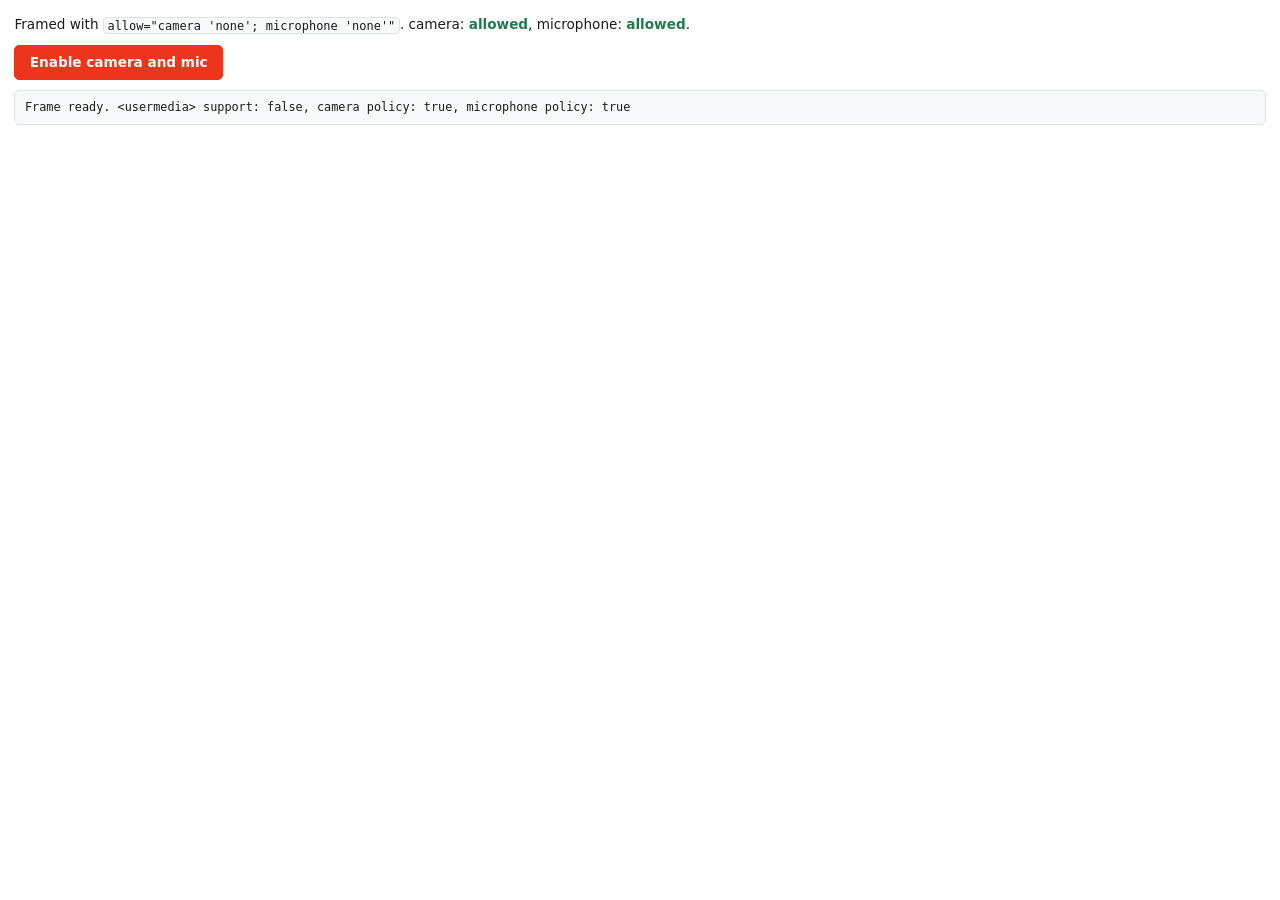
<file: iframe-child.html>
<!DOCTYPE html>
<html lang="en-us">
  <head>
    <meta charset="utf-8" />
    <meta name="viewport" content="width=device-width, initial-scale=1.0" />
    <meta name="robots" content="noindex" />
    <title>&lt;usermedia&gt; inside an iframe</title>
    <script>
      if ("HTMLUserMediaElement" in window) {
        document.documentElement.classList.add("has-usermedia");
      }
    </script>
    <style>
      :root {
        --ink: #1b1b1b;
        --muted: #5f6b76;
        --line: #dfe3e8;
        --panel: #f7f8f9;
        --brand: #ed341d;
        --brand-dark: #c72d1c;
        --ok: #1f7a4d;
      }
      * {
        box-sizing: border-box;
      }
      body {
        margin: 0;
        padding: 0.9rem;
        font-family: system-ui, -apple-system, "Segoe UI", sans-serif;
        font-size: 0.85rem;
        line-height: 1.5;
        color: var(--ink);
        background: #fff;
      }
      p {
        margin: 0 0 0.6rem;
      }
      code {
        font-family: ui-monospace, SFMono-Regular, Menlo, Consolas, monospace;
        font-size: 0.88em;
        background: var(--panel);
        border: 1px solid var(--line);
        border-radius: 4px;
        padding: 0.05em 0.3em;
      }
      .has-usermedia usermedia {
        color: #ffffff;
        background-color: var(--brand);
        border: 2px solid var(--brand-dark);
        border-radius: 6px;
        font-size: 1rem;
        font-weight: 600;
        padding: 0.4rem 0.9rem;
      }
      .has-usermedia usermedia:granted {
        background-color: var(--ok);
        border-color: #17603b;
      }
      button {
        font: inherit;
        font-weight: 600;
        padding: 0.4rem 0.9rem;
        border-radius: 5px;
        border: 1px solid var(--brand);
        background: var(--brand);
        color: #fff;
        cursor: pointer;
      }
      #out {
        margin-top: 0.6rem;
        padding: 0.5rem 0.6rem;
        border-radius: 5px;
        border: 1px solid var(--line);
        background: var(--panel);
        font-family: ui-monospace, SFMono-Regular, Menlo, Consolas, monospace;
        font-size: 0.74rem;
        white-space: pre-wrap;
        overflow-wrap: anywhere;
      }
      .policy {
        font-weight: 600;
      }
      .policy.allowed {
        color: var(--ok);
      }
      .policy.blocked {
        color: var(--brand-dark);
      }
    </style>
  </head>
  <body>
    <p id="intro"></p>

    <usermedia id="frameUserMedia">
      <button id="frameFallback">Enable camera and mic</button>
    </usermedia>

    <div id="out">Waiting…</div>

    <script>
      (function () {
        "use strict";

        var params = new URLSearchParams(location.search);
        var label = params.get("label") || "frame";
        var el = document.getElementById("frameUserMedia");
        var out = document.getElementById("out");
        var lines = [];

        function policyAllows(feature) {
          var policy = document.permissionsPolicy || document.featurePolicy;
          if (!policy || typeof policy.allowsFeature !== "function") return null;
          try {
            return policy.allowsFeature(feature);
          } catch (err) {
            return null;
          }
        }

        var cameraAllowed = policyAllows("camera");
        var micAllowed = policyAllows("microphone");

        function policyText(value) {
          if (value === null) return '<span class="policy">unknown</span>';
          return value
            ? '<span class="policy allowed">allowed</span>'
            : '<span class="policy blocked">blocked</span>';
        }

        document.getElementById("intro").innerHTML =
          "Framed with " +
          (label === "allowed"
            ? '<code>allow="camera; microphone"</code>'
            : "<code>allow=\"camera 'none'; microphone 'none'\"</code>") +
          ". camera: " +
          policyText(cameraAllowed) +
          ", microphone: " +
          policyText(micAllowed) +
          ".";

        function report(level, message, detail, summary) {
          lines.push(message + (detail ? "\n  " + detail : ""));
          out.textContent = lines.join("\n");
          try {
            window.parent.postMessage(
              {
                source: "usermedia-demo-frame",
                label: label,
                level: level,
                message: message,
                detail: detail,
                summary: summary
              },
              "*"
            );
          } catch (err) {
            /* the parent may be gone */
          }
        }

        var supported = "HTMLUserMediaElement" in window;
        report(
          "info",
          "Frame ready. <usermedia> support: " + supported +
            ", camera policy: " + cameraAllowed + ", microphone policy: " + micAllowed
        );

        if (supported) {
          el.setConstraints({ video: {}, audio: {} });
        }

        var settled = false;

        el.addEventListener("pointerdown", function () {
          settled = false;
          report("debug", "Element clicked in the " + label + " frame");
          setTimeout(function () {
            if (!settled) {
              report(
                "warn",
                "No stream, error or cancel event after 3s in the " + label + " frame",
                "The element was activated but produced nothing. That is what a permissions-policy " +
                  "block looks like from script: the element is invalid, so the activation never " +
                  "reaches the permission layer and no event is ever fired.",
                "clicked, then silence — the element is inert here"
              );
            }
          }, 3000);
        });

        el.addEventListener("stream", function () {
          settled = true;
          var stream = el.stream;
          report(
            "info",
            "'stream' fired in the " + label + " frame",
            stream
              .getTracks()
              .map(function (t) {
                return t.kind + ' "' + t.label + '"';
              })
              .join(", "),
            "stream acquired successfully"
          );
          stream.getTracks().forEach(function (t) {
            t.stop();
          });
          report("debug", "Tracks stopped again to release the devices");
        });

        el.addEventListener("error", function () {
          settled = true;
          report(
            "error",
            "'error' fired in the " + label + " frame: " + (el.error && el.error.name),
            el.error && el.error.message,
            "error: " + (el.error && el.error.name)
          );
        });

        el.addEventListener("cancel", function () {
          settled = true;
          report("warn", "'cancel' fired in the " + label + " frame", null, "the user dismissed the prompt");
        });

        if (!supported) {
          document.getElementById("frameFallback").addEventListener("click", function () {
            navigator.mediaDevices
              .getUserMedia({ video: true, audio: true })
              .then(function (stream) {
                stream.getTracks().forEach(function (t) {
                  t.stop();
                });
                report("info", "Fallback getUserMedia() resolved in the " + label + " frame", null, "fallback succeeded");
              })
              .catch(function (err) {
                report("error", "Fallback getUserMedia() rejected: " + err.name, err.message, "fallback failed: " + err.name);
              });
          });
        }
      })();
    </script>
  </body>
</html>
</file>
<file: css/main.css>
:root {
  --ink: #1b1b1b;
  --muted: #5f6b76;
  --line: #dfe3e8;
  --panel: #f7f8f9;
  --brand: #ed341d;
  --brand-dark: #c72d1c;
  --blue: #005a9c;
  --link: #4183c4;
  --warn: #8a6100;
  --ok: #1f7a4d;
  --radius: 8px;
}

* {
  box-sizing: border-box;
}

body {
  line-height: 1.55;
  font-family: system-ui, -apple-system, "Segoe UI", sans-serif;
  word-wrap: break-word;
  overflow-wrap: break-word;
  color: var(--ink);
  background: #fff;
  margin: 0;
  padding: 2rem 1.25rem 4rem;
}

.page {
  max-width: 60rem;
  margin: 0 auto;
}

h1 {
  text-decoration: underline var(--brand);
  text-decoration-thickness: 3px;
  text-underline-offset: 6px;
  font-size: clamp(1.6rem, 4.5vw, 2.1rem);
  line-height: 1.25;
  margin: 0 0 0.4rem;
}

h2 {
  font-weight: bold;
  color: var(--blue);
  font-size: 0.95rem;
  letter-spacing: 0.04em;
  text-transform: uppercase;
  margin: 0 0 0.6rem;
}

h3 {
  font-size: 0.85rem;
  color: var(--muted);
  text-transform: uppercase;
  letter-spacing: 0.04em;
  margin: 0 0 0.4rem;
}

p {
  margin: 0 0 1rem;
}

a {
  color: var(--link);
  text-decoration: none;
}

a:hover,
a:focus-visible {
  color: var(--blue);
  text-decoration: underline;
}

code {
  font-family: ui-monospace, SFMono-Regular, Menlo, Consolas, monospace;
  font-size: 0.88em;
  background: var(--panel);
  border: 1px solid var(--line);
  border-radius: 4px;
  padding: 0.05em 0.3em;
}

.byline {
  color: var(--muted);
  font-size: 0.9rem;
  margin-bottom: 1.25rem;
}

.lede {
  max-width: 62ch;
}

/* ---------- layout ---------- */

.card {
  border: 1px solid var(--line);
  border-radius: var(--radius);
  padding: 1.1rem 1.2rem;
  margin: 0 0 1.25rem;
  background: #fff;
}

.card--muted {
  background: var(--panel);
}

.grid-2 {
  display: grid;
  grid-template-columns: repeat(auto-fit, minmax(17rem, 1fr));
  gap: 1.25rem;
  margin: 0 0 1.25rem;
}

.grid-2 > .card {
  margin: 0;
}

/* Nested inside a card: tighter, and the card owns the outer spacing. */
.grid-2--fields {
  gap: 1rem;
  margin-bottom: 0;
}

.card h2:not(:first-child) {
  margin-top: 1.5rem;
}

.card h3 {
  margin-top: 1.4rem;
}

.card h3:first-child {
  margin-top: 0;
}

.stack > * + * {
  margin-top: 1rem;
}

.stack--offset {
  margin-top: 1rem;
}

.stack--offset-sm {
  margin-top: 0.75rem;
}

ul,
ol {
  margin: 0 0 1rem;
  padding-left: 1.25rem;
}

li + li {
  margin-top: 0.2rem;
}

.hint {
  color: var(--muted);
  font-size: 0.85rem;
  margin: 0.35rem 0 0;
}

.is-hidden {
  display: none !important;
}

/* ---------- form controls ---------- */

.field {
  display: flex;
  flex-direction: column;
  gap: 0.3rem;
  min-width: 0;
}

.field > label {
  font-size: 0.8rem;
  font-weight: 600;
  color: var(--muted);
  text-transform: uppercase;
  letter-spacing: 0.03em;
}

.field > label code {
  text-transform: none;
  letter-spacing: 0;
}

select,
input[type="text"],
textarea {
  width: 100%;
  font: inherit;
  font-size: 0.95rem;
  color: inherit;
  padding: 0.5rem 0.6rem;
  border: 1px solid var(--line);
  border-radius: 5px;
  background: #fff;
}

textarea {
  font-family: ui-monospace, SFMono-Regular, Menlo, Consolas, monospace;
  font-size: 0.8rem;
  line-height: 1.5;
  resize: vertical;
  tab-size: 2;
}

textarea.is-invalid {
  border-color: var(--brand);
  background: rgba(237, 52, 29, 0.04);
}

select:disabled,
input[type="text"]:disabled,
textarea:disabled {
  background: var(--panel);
  color: var(--muted);
}

.checkbox {
  display: flex;
  align-items: flex-start;
  gap: 0.5rem;
  font-size: 0.9rem;
  line-height: 1.4;
}

.checkbox input {
  margin: 0.25rem 0 0;
  flex: none;
}

:where(button, select, input, textarea, a):focus-visible {
  outline: 2px solid var(--blue);
  outline-offset: 2px;
}

/* ---------- buttons ---------- */

.controls {
  display: flex;
  flex-wrap: wrap;
  gap: 0.5rem;
}

.button {
  flex: 1 1 9rem;
  min-height: 2.75rem;
  padding: 0.5rem 1rem;
  border: 1px solid var(--brand);
  border-radius: 5px;
  background: var(--brand);
  color: #fff;
  font: inherit;
  font-weight: 600;
  font-size: 0.95rem;
  cursor: pointer;
  display: inline-flex;
  justify-content: center;
  align-items: center;
  gap: 0.4rem;
}

.button:hover:not(:disabled) {
  background: var(--brand-dark);
  border-color: var(--brand-dark);
}

.button:active:not(:disabled) {
  transform: translateY(1px);
}

.button:disabled {
  cursor: not-allowed;
  opacity: 0.5;
}

.button--secondary {
  background: #fff;
  color: var(--ink);
  border-color: var(--line);
}

.button--secondary:hover:not(:disabled) {
  background: var(--panel);
  border-color: var(--muted);
  color: var(--ink);
}

.button--small {
  flex: 0 0 auto;
  min-height: 2rem;
  padding: 0.25rem 0.7rem;
  font-size: 0.82rem;
  font-weight: 500;
}

.button--active {
  border-color: var(--blue);
  box-shadow: inset 0 0 0 1px var(--blue);
}

/* ---------- the capability elements themselves ----------
   Only properties Chrome allows on <usermedia>/<camera>/<microphone> are used
   here. Anything outside the allowlist is either corrected or, worse, makes the
   element refuse clicks — so this stays deliberately plain. */

.has-usermedia usermedia:not(#playgroundUserMedia),
.has-camera camera,
.has-microphone microphone {
  color: #ffffff;
  background-color: var(--brand);
  border: 2px solid var(--brand-dark);
  border-radius: 6px;
  font-size: 1rem;
  font-weight: 600;
  padding: 0.5rem 1.1rem;
}

.has-usermedia usermedia:not(#playgroundUserMedia):granted,
.has-camera camera:granted,
.has-microphone microphone:granted {
  background-color: var(--ok);
  border-color: #17603b;
}

.element-stage {
  display: flex;
  flex-wrap: wrap;
  align-items: center;
  gap: 0.75rem;
  padding: 1rem;
  border: 1px dashed var(--line);
  border-radius: 6px;
  background: var(--panel);
  margin: 0 0 1rem;
  min-height: 4.5rem;
}

.element-stage--playground {
  position: relative;
  margin: 0;
  overflow: hidden;
}

.occluder {
  position: absolute;
  inset: 0.75rem;
  background: rgba(0, 90, 156, 0.75);
  border-radius: 4px;
  color: #fff;
  font-size: 0.8rem;
  display: flex;
  align-items: center;
  justify-content: center;
  text-align: center;
  padding: 0.5rem;
}

/* ---------- capture preview ---------- */

.capture {
  display: grid;
  grid-template-columns: minmax(0, 1fr);
  gap: 1rem;
}

@media (min-width: 48rem) {
  .capture {
    grid-template-columns: minmax(0, 22rem) minmax(0, 1fr);
    align-items: start;
  }
}

#videoContainer {
  position: relative;
  border-radius: 6px;
  overflow: hidden;
  background: #222;
  aspect-ratio: 4 / 3;
}

#videoContainer.is-audio-only {
  aspect-ratio: 16 / 5;
}

video {
  display: block;
  width: 100%;
  height: 100%;
  object-fit: contain;
  background: #222;
}

.mini-video {
  border-radius: 6px;
  overflow: hidden;
  background: #222;
  aspect-ratio: 4 / 3;
  margin: 0.5rem 0;
}

.audio-only-note {
  position: absolute;
  inset: 0;
  display: none;
  align-items: center;
  justify-content: center;
  color: #fff;
  font-size: 0.85rem;
  text-align: center;
  padding: 1rem;
  margin: 0;
}

#videoContainer.is-audio-only .audio-only-note {
  display: flex;
}

/* ---------- status / meter ---------- */

.status {
  display: flex;
  align-items: center;
  gap: 0.5rem;
  font-size: 0.9rem;
  color: var(--muted);
  margin: 0;
}

.dot {
  width: 0.6rem;
  height: 0.6rem;
  border-radius: 50%;
  background: var(--muted);
  flex: none;
}

.status.is-live .dot {
  background: var(--brand);
  animation: pulse 1.2s ease-in-out infinite;
}

.status.is-live {
  color: var(--brand-dark);
  font-weight: 600;
}

@keyframes pulse {
  50% {
    opacity: 0.25;
  }
}

@media (prefers-reduced-motion: reduce) {
  .status.is-live .dot {
    animation: none;
  }
}

.meter {
  height: 0.5rem;
  border-radius: 999px;
  background: var(--line);
  overflow: hidden;
}

.meter--tall {
  height: 0.75rem;
  margin: 0.5rem 0;
}

.meter > span {
  display: block;
  height: 100%;
  width: 0%;
  background: var(--blue);
  transition: width 80ms linear;
}

/* ---------- stats ---------- */

.stats {
  display: grid;
  grid-template-columns: repeat(auto-fit, minmax(6.5rem, 1fr));
  gap: 0.75rem;
  list-style: none;
  padding: 0;
  margin: 0;
}

.stats li {
  margin: 0;
  border: 1px solid var(--line);
  border-radius: 6px;
  padding: 0.5rem 0.65rem;
  background: var(--panel);
}

.stats .stat-label {
  font-size: 0.7rem;
  text-transform: uppercase;
  letter-spacing: 0.04em;
  color: var(--muted);
}

.stats .stat-value {
  font-variant-numeric: tabular-nums;
  font-size: 1.05rem;
  font-weight: 600;
  overflow-wrap: anywhere;
}

/* ---------- support / property tables ---------- */

.support {
  display: grid;
  grid-template-columns: repeat(auto-fit, minmax(15rem, 1fr));
  gap: 0.25rem 1.5rem;
  margin: 0;
  font-size: 0.88rem;
}

.support div {
  display: flex;
  justify-content: space-between;
  gap: 1rem;
  padding: 0.3rem 0;
  border-bottom: 1px solid var(--line);
}

.support dt {
  color: var(--muted);
}

.support dd {
  margin: 0;
  text-align: right;
  font-weight: 600;
  min-width: 0;
  overflow-wrap: anywhere;
  font-variant-numeric: tabular-nums;
}

.support dd.yes {
  color: var(--ok);
}

.support dd.no {
  color: var(--brand-dark);
}

.support dd.partial {
  color: var(--warn);
}

/* ---------- data tables ---------- */

.table-scroll {
  overflow-x: auto;
  border: 1px solid var(--line);
  border-radius: 6px;
}

.data-table {
  border-collapse: collapse;
  width: 100%;
  font-size: 0.85rem;
  min-width: 30rem;
}

.data-table th,
.data-table td {
  text-align: left;
  vertical-align: top;
  padding: 0.45rem 0.7rem;
  border-bottom: 1px solid var(--line);
}

.data-table thead th {
  background: var(--panel);
  font-size: 0.72rem;
  text-transform: uppercase;
  letter-spacing: 0.04em;
  color: var(--muted);
  white-space: nowrap;
}

.data-table tbody tr:last-child td {
  border-bottom: 0;
}

.data-table td.is-corrected {
  color: var(--warn);
  font-weight: 600;
}

.data-table td.is-ok {
  color: var(--ok);
}

.data-table code {
  background: none;
  border: 0;
  padding: 0;
}

.data-table .why {
  color: var(--muted);
  font-size: 0.72rem;
  white-space: nowrap;
}

/* ---------- constraint sanitizer ---------- */

.sanitizer {
  display: grid;
  grid-template-columns: repeat(auto-fit, minmax(15rem, 1fr));
  gap: 1rem;
  margin-top: 0.5rem;
}

.sanitizer-group {
  border: 1px solid var(--line);
  border-radius: 6px;
  overflow: hidden;
}

.sanitizer-group > h4 {
  margin: 0;
  padding: 0.35rem 0.7rem;
  background: var(--panel);
  border-bottom: 1px solid var(--line);
  font-size: 0.72rem;
  text-transform: uppercase;
  letter-spacing: 0.04em;
  color: var(--muted);
}

.sanitizer-row {
  display: grid;
  grid-template-columns: auto 1fr;
  gap: 0.5rem;
  padding: 0.3rem 0.7rem;
  font-family: ui-monospace, SFMono-Regular, Menlo, Consolas, monospace;
  font-size: 0.76rem;
  border-bottom: 1px solid #ebeef1;
  align-items: baseline;
}

.sanitizer-row:last-child {
  border-bottom: 0;
}

.sanitizer-row .mark {
  font-weight: 700;
}

.sanitizer-row.is-kept {
  background: rgba(31, 122, 77, 0.07);
}

.sanitizer-row.is-kept .mark {
  color: var(--ok);
}

.sanitizer-row.is-dropped {
  background: rgba(237, 52, 29, 0.05);
}

.sanitizer-row.is-dropped .mark {
  color: var(--brand-dark);
}

.sanitizer-row .why {
  color: var(--muted);
  font-family: system-ui, -apple-system, "Segoe UI", sans-serif;
  font-size: 0.76rem;
}

.sanitizer-empty {
  padding: 0.5rem 0.7rem;
  color: var(--muted);
  font-size: 0.8rem;
  margin: 0;
}

/* ---------- track list ---------- */

.track-list {
  border: 1px solid var(--line);
  border-radius: 6px;
  background: var(--panel);
  padding: 0.5rem 0.75rem;
}

.track-list .placeholder {
  color: var(--muted);
  font-size: 0.9rem;
  margin: 0;
}

.track {
  padding: 0.5rem 0;
  border-top: 1px solid var(--line);
}

.track:first-child {
  border-top: 0;
}

.track-head {
  display: flex;
  flex-wrap: wrap;
  align-items: baseline;
  gap: 0.5rem;
  font-size: 0.9rem;
}

.track-kind {
  font-weight: 600;
  text-transform: uppercase;
  font-size: 0.7rem;
  letter-spacing: 0.04em;
  color: #fff;
  background: var(--blue);
  border-radius: 3px;
  padding: 0.05rem 0.35rem;
}

.track-kind.is-audio {
  background: var(--brand-dark);
}

.track-label {
  font-weight: 600;
  min-width: 0;
  overflow-wrap: anywhere;
}

.track-flags {
  display: flex;
  flex-wrap: wrap;
  gap: 0.35rem;
  margin-top: 0.3rem;
}

.flag {
  font-family: ui-monospace, SFMono-Regular, Menlo, Consolas, monospace;
  font-size: 0.7rem;
  border: 1px solid var(--line);
  border-radius: 3px;
  padding: 0.05rem 0.3rem;
  background: #fff;
  color: var(--muted);
}

.flag.is-on {
  color: var(--ok);
  border-color: rgba(31, 122, 77, 0.4);
}

.flag.is-off {
  color: var(--brand-dark);
  border-color: rgba(237, 52, 29, 0.4);
}

.track-settings {
  margin-top: 0.35rem;
  font-family: ui-monospace, SFMono-Regular, Menlo, Consolas, monospace;
  font-size: 0.74rem;
  color: var(--muted);
  overflow-wrap: anywhere;
}

/* ---------- code blocks ---------- */

.code-block {
  margin: 0 0 1rem;
  padding: 0.75rem;
  background: var(--panel);
  border: 1px solid var(--line);
  border-radius: 6px;
  overflow-x: auto;
  font-size: 0.8rem;
  line-height: 1.55;
}

.code-block code {
  background: none;
  border: 0;
  padding: 0;
  font-size: inherit;
  white-space: pre;
}

details.json-view {
  margin-top: 0.75rem;
}

details.json-view summary {
  cursor: pointer;
  font-size: 0.85rem;
  color: var(--muted);
}

details.json-view pre {
  margin: 0.5rem 0 0;
  padding: 0.75rem;
  background: var(--panel);
  border: 1px solid var(--line);
  border-radius: 6px;
  max-height: 20rem;
  overflow: auto;
  font-size: 0.8rem;
}

/* ---------- iframes ---------- */

.demo-frame {
  width: 100%;
  height: 15rem;
  border: 1px solid var(--line);
  border-radius: 6px;
  background: #fff;
}

/* ---------- event log ---------- */

.log-toolbar {
  display: flex;
  flex-wrap: wrap;
  align-items: center;
  gap: 0.5rem 0.9rem;
  margin-bottom: 0.75rem;
}

.log-filters {
  display: flex;
  flex-wrap: wrap;
  gap: 0.75rem;
  font-size: 0.82rem;
}

.log-filters label {
  display: inline-flex;
  align-items: center;
  gap: 0.3rem;
  cursor: pointer;
  white-space: nowrap;
}

.log-toolbar .spacer {
  flex: 1 1 auto;
}

.log {
  font-family: ui-monospace, SFMono-Regular, Menlo, Consolas, monospace;
  font-size: 0.78rem;
  line-height: 1.5;
  border: 1px solid var(--line);
  border-radius: 6px;
  background: var(--panel);
  max-height: 24rem;
  overflow: auto;
  padding: 0.4rem 0;
}

.log-empty {
  color: var(--muted);
  padding: 0.4rem 0.75rem;
  margin: 0;
}

.log-row {
  display: grid;
  grid-template-columns: auto 4.2rem 1fr;
  gap: 0.6rem;
  padding: 0.2rem 0.75rem;
  border-left: 3px solid transparent;
}

.log-row + .log-row {
  border-top: 1px solid #ebeef1;
}

.log-time {
  color: var(--muted);
  white-space: nowrap;
}

.log-level {
  text-transform: uppercase;
  font-size: 0.68rem;
  letter-spacing: 0.05em;
  align-self: center;
  color: var(--muted);
}

.log-message {
  min-width: 0;
  overflow-wrap: anywhere;
}

.log-detail {
  grid-column: 3;
  margin: 0.2rem 0 0.1rem;
  color: var(--muted);
  white-space: pre-wrap;
  overflow-wrap: anywhere;
  font-size: 0.74rem;
}

.log-row.level-error {
  border-left-color: var(--brand);
  background: rgba(237, 52, 29, 0.05);
}

.log-row.level-error .log-level,
.log-row.level-error .log-message {
  color: var(--brand-dark);
}

.log-row.level-warn {
  border-left-color: var(--warn);
  background: rgba(138, 97, 0, 0.06);
}

.log-row.level-warn .log-level,
.log-row.level-warn .log-message {
  color: var(--warn);
}

.log-row.level-info {
  border-left-color: var(--link);
}

.log-row.level-debug .log-message {
  color: var(--muted);
}

.log.hide-error .log-row.level-error,
.log.hide-warn .log-row.level-warn,
.log.hide-info .log-row.level-info,
.log.hide-debug .log-row.level-debug {
  display: none;
}

/* ---------- notices ---------- */

.notice {
  border-left: 3px solid var(--warn);
  background: rgba(138, 97, 0, 0.06);
  padding: 0.75rem 1rem;
  border-radius: 0 6px 6px 0;
  margin: 0 0 1.25rem;
  font-size: 0.92rem;
}

.notice strong {
  color: var(--warn);
}

.notice.notice--error {
  border-left-color: var(--brand);
  background: rgba(237, 52, 29, 0.06);
}

.notice.notice--error strong {
  color: var(--brand-dark);
}

.notice.notice--ok {
  border-left-color: var(--ok);
  background: rgba(31, 122, 77, 0.06);
}

.notice.notice--ok strong {
  color: var(--ok);
}

.notice p:last-child {
  margin-bottom: 0;
}

@media (max-width: 30rem) {
  body {
    padding: 1.25rem 0.9rem 3rem;
  }

  .card {
    padding: 0.9rem;
  }

  .button {
    flex: 1 1 100%;
  }

  .log-row {
    grid-template-columns: auto 1fr;
    gap: 0.2rem 0.5rem;
  }

  .log-message,
  .log-detail {
    grid-column: 1 / -1;
  }
}
</file>
